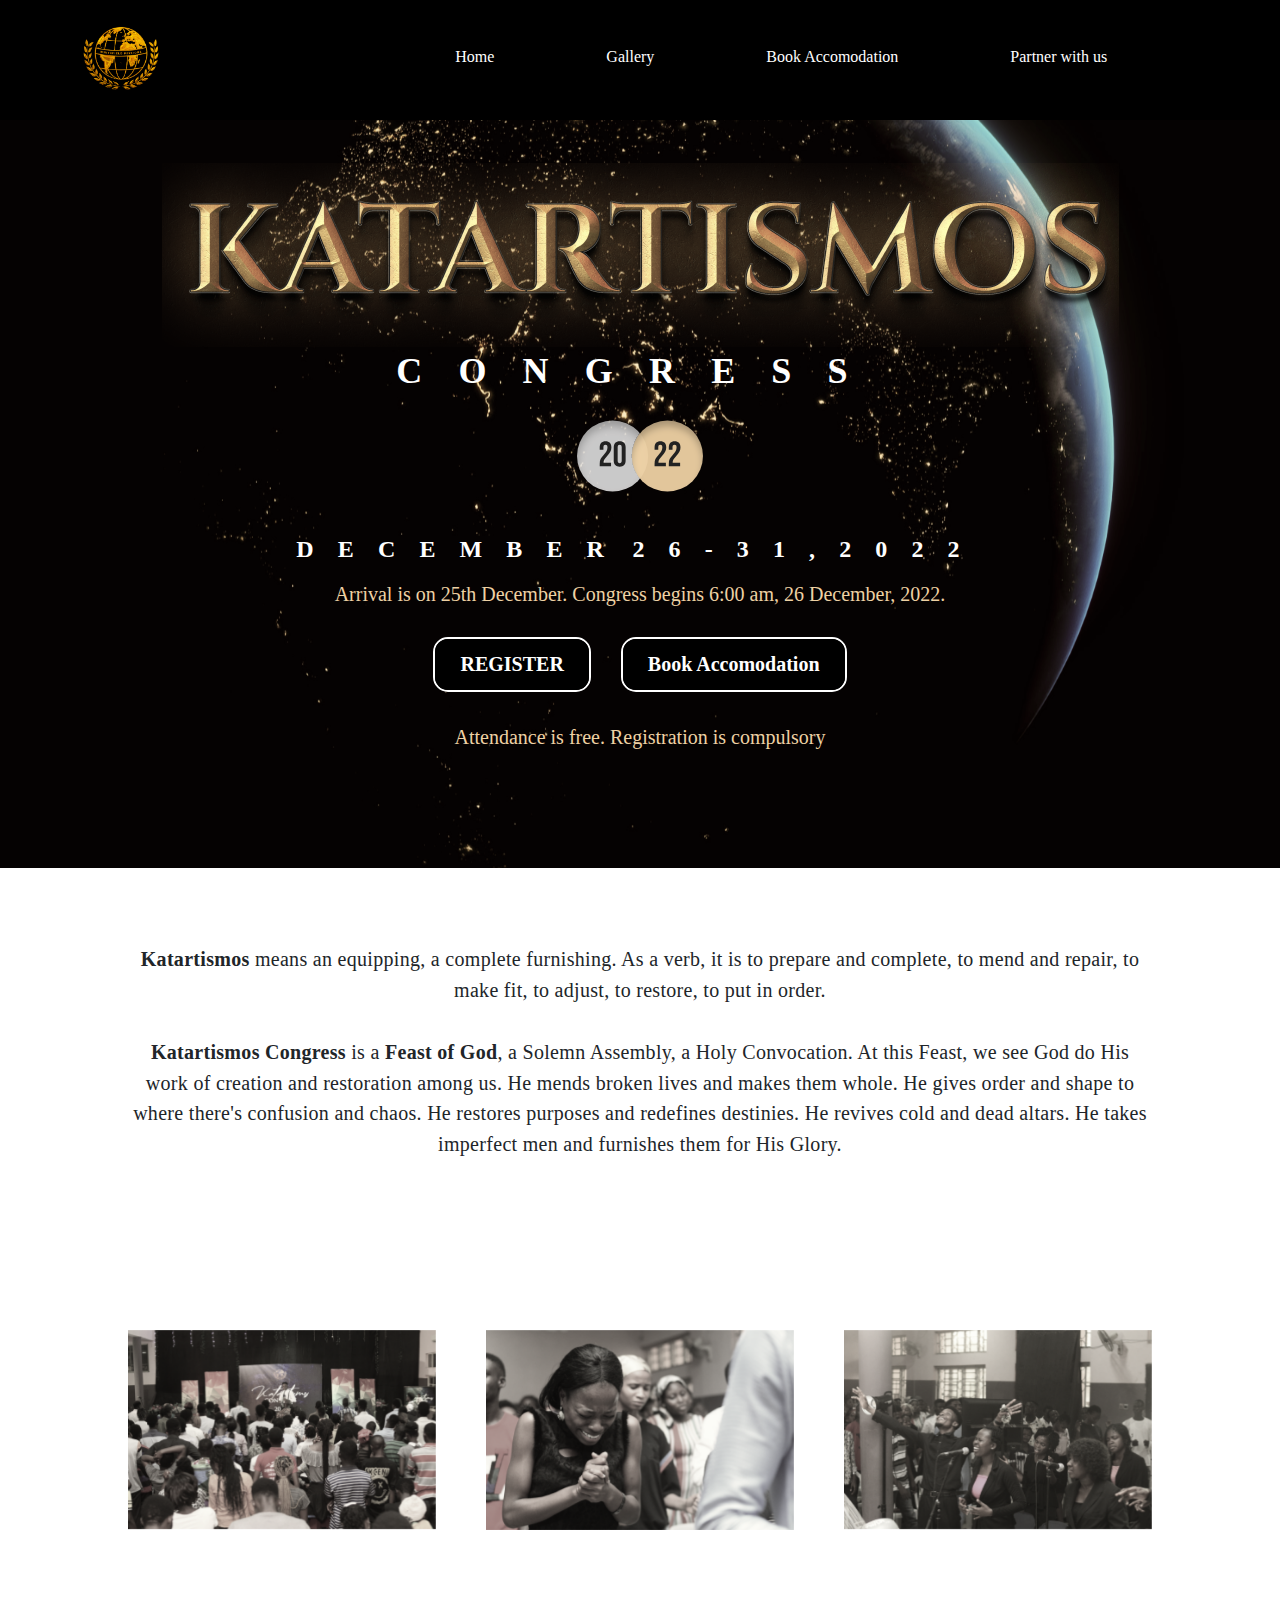
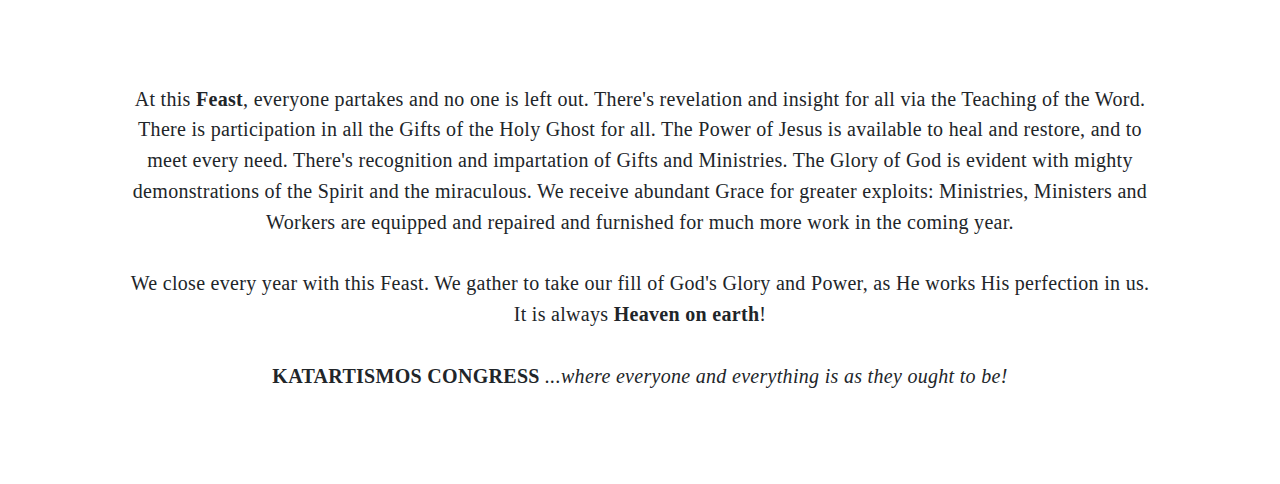
<file: index.html>
<!DOCTYPE html>
<html lang="en">

<head>
    <meta charset="UTF-8">
    <meta http-equiv="X-UA-Compatible" content="IE=edge">
    <meta name="viewport" content="width=device-width, initial-scale=1.0">
    <link rel="stylesheet" href="https://cdn.jsdelivr.net/npm/bootstrap@4.6.2/dist/css/bootstrap.min.css">
    <link href="https://fonts.cdnfonts.com/css/cinzel" rel="stylesheet">
    <link href="https://fonts.cdnfonts.com/css/montserrat" rel="stylesheet">
    <link href="https://fonts.cdnfonts.com/css/clash-display" rel="stylesheet">
    <link href="https://fonts.cdnfonts.com/css/poppins" rel="stylesheet">
    <link rel='stylesheet' href='https://pbutcher.uk/flipdown/css/flipdown/flipdown.css'>
    <link rel="stylesheet" href="css/style.css">
    <link rel="stylesheet" href="https://cdnjs.cloudflare.com/ajax/libs/OwlCarousel2/2.3.4/assets/owl.carousel.min.css"
        integrity="sha512-tS3S5qG0BlhnQROyJXvNjeEM4UpMXHrQfTGmbQ1gKmelCxlSEBUaxhRBj/EFTzpbP4RVSrpEikbmdJobCvhE3g=="
        crossorigin="anonymous" referrerpolicy="no-referrer" />
    <link rel="stylesheet"
        href="https://cdnjs.cloudflare.com/ajax/libs/OwlCarousel2/2.3.4/assets/owl.theme.default.min.css"
        integrity="sha512-sMXtMNL1zRzolHYKEujM2AqCLUR9F2C4/05cdbxjjLSRvMQIciEPCQZo++nk7go3BtSuK9kfa/s+a4f4i5pLkw=="
        crossorigin="anonymous" referrerpolicy="no-referrer" />
    <title>Katartismos 2022</title>
</head>

<body>
    <div class="topdiv">
        <nav class="navbar navbar-expand-lg navbar-dark sticky-top" id="navbar">
            <a href="https://whitefieldmissions.org/"><img src="images/wfm-logo.png" alt="" id="nav-logo"></a>
            <button class="navbar-toggler" type="button" data-toggle="collapse" data-target="#navbarsExample05"
                aria-controls="navbarsExample05" aria-expanded="false" aria-label="Toggle navigation">
                <span class="navbar-toggler-icon"></span>
            </button>

            <div class="collapse navbar-collapse  my-2 my-md-0" id="navbarsExample05">
                <ul class="navbar-nav ul-nav navbar-right">

                    <li class="nav-link"><a class="header-nav-link nav-link link-hover-effect-1"
                            href="index.html">Home</a></li>

                    <li class="nav-link"><a class="header-nav-link nav-link link-hover-effect-1 "
                            href="./gallery/">Gallery</a></li>
                    <li class="nav-link"><a class="header-nav-link nav-link link-hover-effect-1 "
                            href="./reservation/">Book Accomodation</a></li>
                            <li class="nav-link"><a class="header-nav-link nav-link link-hover-effect-1 " href="./donation/">Partner with us</a></li>
                </ul>
            </div>
        </nav>

        <header>
            <img src="images/kartis 1.png" class="img-fluid" alt="">
            <p class="congress">CONGRESS</p>
            <img src="images/Group 6.svg" class="d2022" alt="">
            <div class="day">
                <span class="dec">DECEMBER</span> <span class="date"> 26-31,2022</span>
            </div>
            <p class="attend">Arrival is on 25th December. Congress begins 6:00 am, 26 December, 2022.</p>

            <div class="header-btndiv">
                <a href="./katarReg/">
                    <button class="header-btn">REGISTER</button>
                </a>
                <a href="./reservation/">
                    <button class="header-btn">Book Accomodation</button>
                </a>
            </div>


            <p class="attend">Attendance is free. Registration is compulsory</p>
        </header>
    </div>

    <div class="section">
        <p>
            <span class="bold">Katartismos</span> means an equipping, a complete furnishing. As a verb, it is to prepare
            and complete, to mend and repair, to make fit, to adjust, to restore, to put in order. <br> <br>

            <span class="bold">Katartismos Congress</span> is a <span class="bold">Feast of God</span>, a Solemn
            Assembly, a Holy Convocation.
            At this Feast, we see God do His work of creation and restoration among us. He mends broken lives and makes
            them whole. He gives order and shape to where there's confusion and chaos. He restores purposes and
            redefines destinies. He revives cold and dead altars. He takes imperfect men and furnishes them for His
            Glory.

        </p>

    </div>

    <div class="carousel">
        <div class="owl-carousel owl-theme">
            <div class="item">
                <img src="images/image2.png" alt="">
            </div>
            <div class="item">
                <img src="images/image1.png" alt="">
            </div>
            <div class="item">
                <img src="images/image3.png" alt="">
            </div>
        </div>
    </div>

    <!-- <div class="img-div">
        <img src="images/image1.png" class="img-fluid" alt="">
    </div> -->
    <div class="section">
        <p>
            At this <span class="bold">Feast</span>, everyone partakes and no one is left out. There's revelation and
            insight for all via the Teaching of the Word. There is participation in all the Gifts of the Holy Ghost for
            all. The Power of Jesus is available to heal and restore, and to meet every need. There's recognition and
            impartation of Gifts and Ministries. The Glory of God is evident with mighty demonstrations of the Spirit
            and the miraculous. We receive abundant Grace for greater exploits: Ministries, Ministers and Workers are
            equipped and repaired and furnished for much more work in the coming year. <br><br>

            We close every year with this Feast. We gather to take our fill of God's Glory and Power, as He works His
            perfection in us. It is always <span class="bold">Heaven on earth</span>! <br><br>

            <span class="bold">KATARTISMOS CONGRESS</span> <i>...where everyone and everything is as they ought to
                be!</i>
        </p>
    </div>
    <script src='https://pbutcher.uk/flipdown/js/flipdown/flipdown.js'></script>
    <script src="js/countdown.js"></script>

    <script src="https://cdnjs.cloudflare.com/ajax/libs/jquery/3.6.0/jquery.min.js"
        integrity="sha512-894YE6QWD5I59HgZOGReFYm4dnWc1Qt5NtvYSaNcOP+u1T9qYdvdihz0PPSiiqn/+/3e7Jo4EaG7TubfWGUrMQ=="
        crossorigin="anonymous" referrerpolicy="no-referrer"></script>
    <script src="https://cdnjs.cloudflare.com/ajax/libs/OwlCarousel2/2.3.4/owl.carousel.min.js"
        integrity="sha512-bPs7Ae6pVvhOSiIcyUClR7/q2OAsRiovw4vAkX+zJbw3ShAeeqezq50RIIcIURq7Oa20rW2n2q+fyXBNcU9lrw=="
        crossorigin="anonymous" referrerpolicy="no-referrer"></script>
    <script>window.jQuery || document.write('<script src="js/jquery-slim.min.js"><\/script>')</script>
    <script src="https://cdn.jsdelivr.net/npm/bootstrap@4.6.2/dist/js/bootstrap.min.js"></script>
    <script src="https://cdn.jsdelivr.net/npm/bootstrap@4.6.2/dist/js/bootstrap.bundle.min.js"></script>
    <script src="js/script.js"></script>
</body>

</html>
</file>
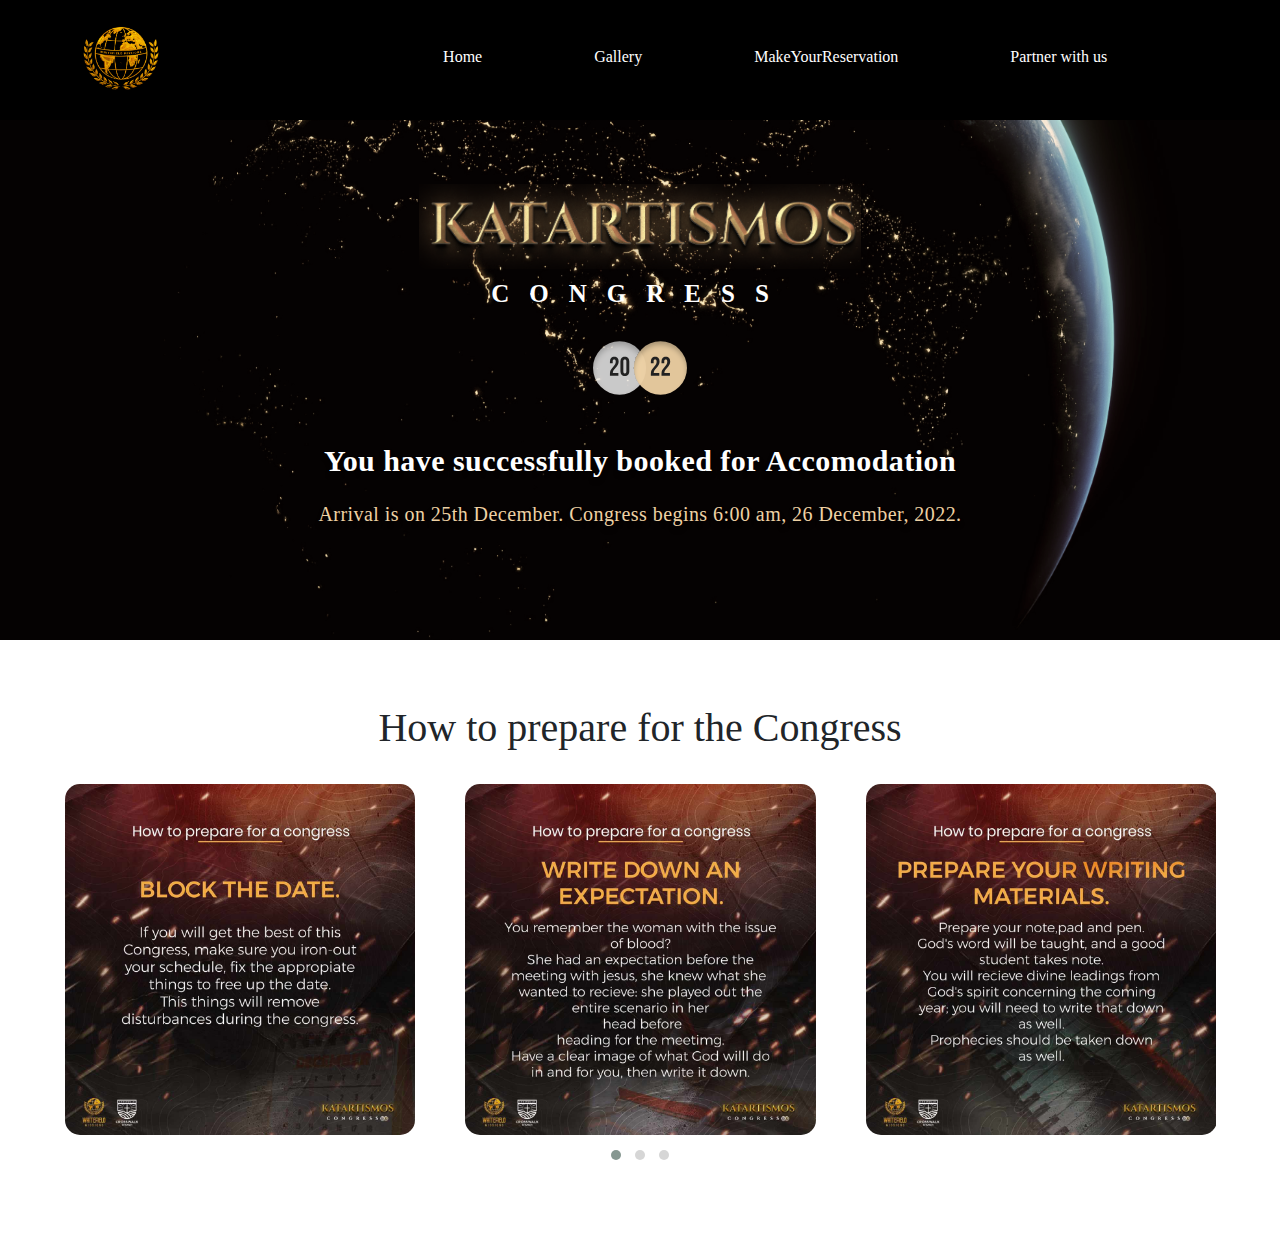
<file: accomodation-success/index.html>
<!DOCTYPE html>
<html lang="en">

<head>
    <meta charset="UTF-8">
    <meta http-equiv="X-UA-Compatible" content="IE=edge">
    <meta name="viewport" content="width=device-width, initial-scale=1.0">
    <link rel="stylesheet" href="https://cdn.jsdelivr.net/npm/bootstrap@4.6.2/dist/css/bootstrap.min.css">
    <link href="https://fonts.cdnfonts.com/css/clash-display" rel="stylesheet">
    <link href="https://fonts.cdnfonts.com/css/montserrat" rel="stylesheet">
    <link rel="stylesheet" href="style.css">
    <link rel="stylesheet" href="https://cdnjs.cloudflare.com/ajax/libs/OwlCarousel2/2.3.4/assets/owl.carousel.min.css"
        integrity="sha512-tS3S5qG0BlhnQROyJXvNjeEM4UpMXHrQfTGmbQ1gKmelCxlSEBUaxhRBj/EFTzpbP4RVSrpEikbmdJobCvhE3g=="
        crossorigin="anonymous" referrerpolicy="no-referrer" />
    <link rel="stylesheet" href="https://cdnjs.cloudflare.com/ajax/libs/OwlCarousel2/2.3.4/assets/owl.theme.default.min.css"
        integrity="sha512-sMXtMNL1zRzolHYKEujM2AqCLUR9F2C4/05cdbxjjLSRvMQIciEPCQZo++nk7go3BtSuK9kfa/s+a4f4i5pLkw=="
        crossorigin="anonymous" referrerpolicy="no-referrer" />
    <title>Booking Successful</title>
</head>

<body>
    <header>
        <nav class="navbar navbar-expand-lg navbar-dark sticky-top" id="navbar">
            <a href="../index.html"><img src="../images/wfm-logo.png" alt="" id="nav-logo"></a>
            <button class="navbar-toggler" type="button" data-toggle="collapse" data-target="#navbarsExample05"
                aria-controls="navbarsExample05" aria-expanded="false" aria-label="Toggle navigation">
                <span class="navbar-toggler-icon"></span>
            </button>

            <div class="collapse navbar-collapse  my-2 my-md-0" id="navbarsExample05">
                <ul class="navbar-nav ul-nav navbar-right">

                    <li class="nav-link"><a class="header-nav-link nav-link link-hover-effect-1"
                            href="../index.html">Home</a></li>
                    <li class="nav-link"><a class="header-nav-link nav-link link-hover-effect-1"
                            href="../gallery/">Gallery</a></li>
                    <li class="nav-link"><a class="header-nav-link nav-link link-hover-effect-1"
                            href="../reservation/">MakeYourReservation</a></li>
                    <li class="nav-link"><a class="header-nav-link nav-link link-hover-effect-1 " href="../donation/">Partner with us</a>
                    </li>
                </ul>
            </div>
        </nav>


        <div class="headcontent">
            <img src="../images/kartis 1.png" class="img-fluid kart-img" alt="">
            <p class="congress">CONGRESS</p>
            <img src="../images/Group 6.svg" class="d2022" alt="">
            <div class="blur-bg">

                <div class="heading">
                    You have successfully booked for Accomodation
                    <p class="attend">Arrival is on 25th December. Congress begins 6:00 am, 26 December, 2022.</p>
                </div>

    
            </div>
        </div>

    </header>
    <section>
        <h1>How to prepare for the Congress</h1> <br>
        <div class="carousl">
            <div class="owl-carousel owl-theme">
                <div class="item">
                    <img src="../images/prepare1.jpg" alt="">
                </div>
                <div class="item">
                    <img src="../images/prepare2.jpg" alt="">
                </div>
                <div class="item">
                    <img src="../images/prepare3.jpg" alt="">
                </div>
                <div class="item">
                    <img src="../images/prepare4.jpg" alt="">
                </div>
                <div class="item">
                    <img src="../images/prepare5.jpg" alt="">
                </div>
                <div class="item">
                    <img src="../images/prepare6.jpg" alt="">
                </div>
                <div class="item">
                    <img src="../images/prepare7.jpg" alt="">
                </div>
                <div class="item">
                    <img src="../images/prepare8.jpg" alt="">
                </div>
            </div>
        </div>
    </section>
    
    <script src="https://cdnjs.cloudflare.com/ajax/libs/jquery/3.6.0/jquery.min.js"
        integrity="sha512-894YE6QWD5I59HgZOGReFYm4dnWc1Qt5NtvYSaNcOP+u1T9qYdvdihz0PPSiiqn/+/3e7Jo4EaG7TubfWGUrMQ=="
        crossorigin="anonymous" referrerpolicy="no-referrer"></script>
    <script src="https://cdnjs.cloudflare.com/ajax/libs/OwlCarousel2/2.3.4/owl.carousel.min.js"
        integrity="sha512-bPs7Ae6pVvhOSiIcyUClR7/q2OAsRiovw4vAkX+zJbw3ShAeeqezq50RIIcIURq7Oa20rW2n2q+fyXBNcU9lrw=="
        crossorigin="anonymous" referrerpolicy="no-referrer"></script>
    <script>window.jQuery || document.write('<script src="../js/jquery-slim.min.js"><\/script>')</script>
    <script src="https://cdn.jsdelivr.net/npm/bootstrap@4.6.2/dist/js/bootstrap.min.js"></script>
    <script src="https://cdn.jsdelivr.net/npm/bootstrap@4.6.2/dist/js/bootstrap.bundle.min.js"></script>
    <script src="script.js"></script>
</body>

</html>
</file>
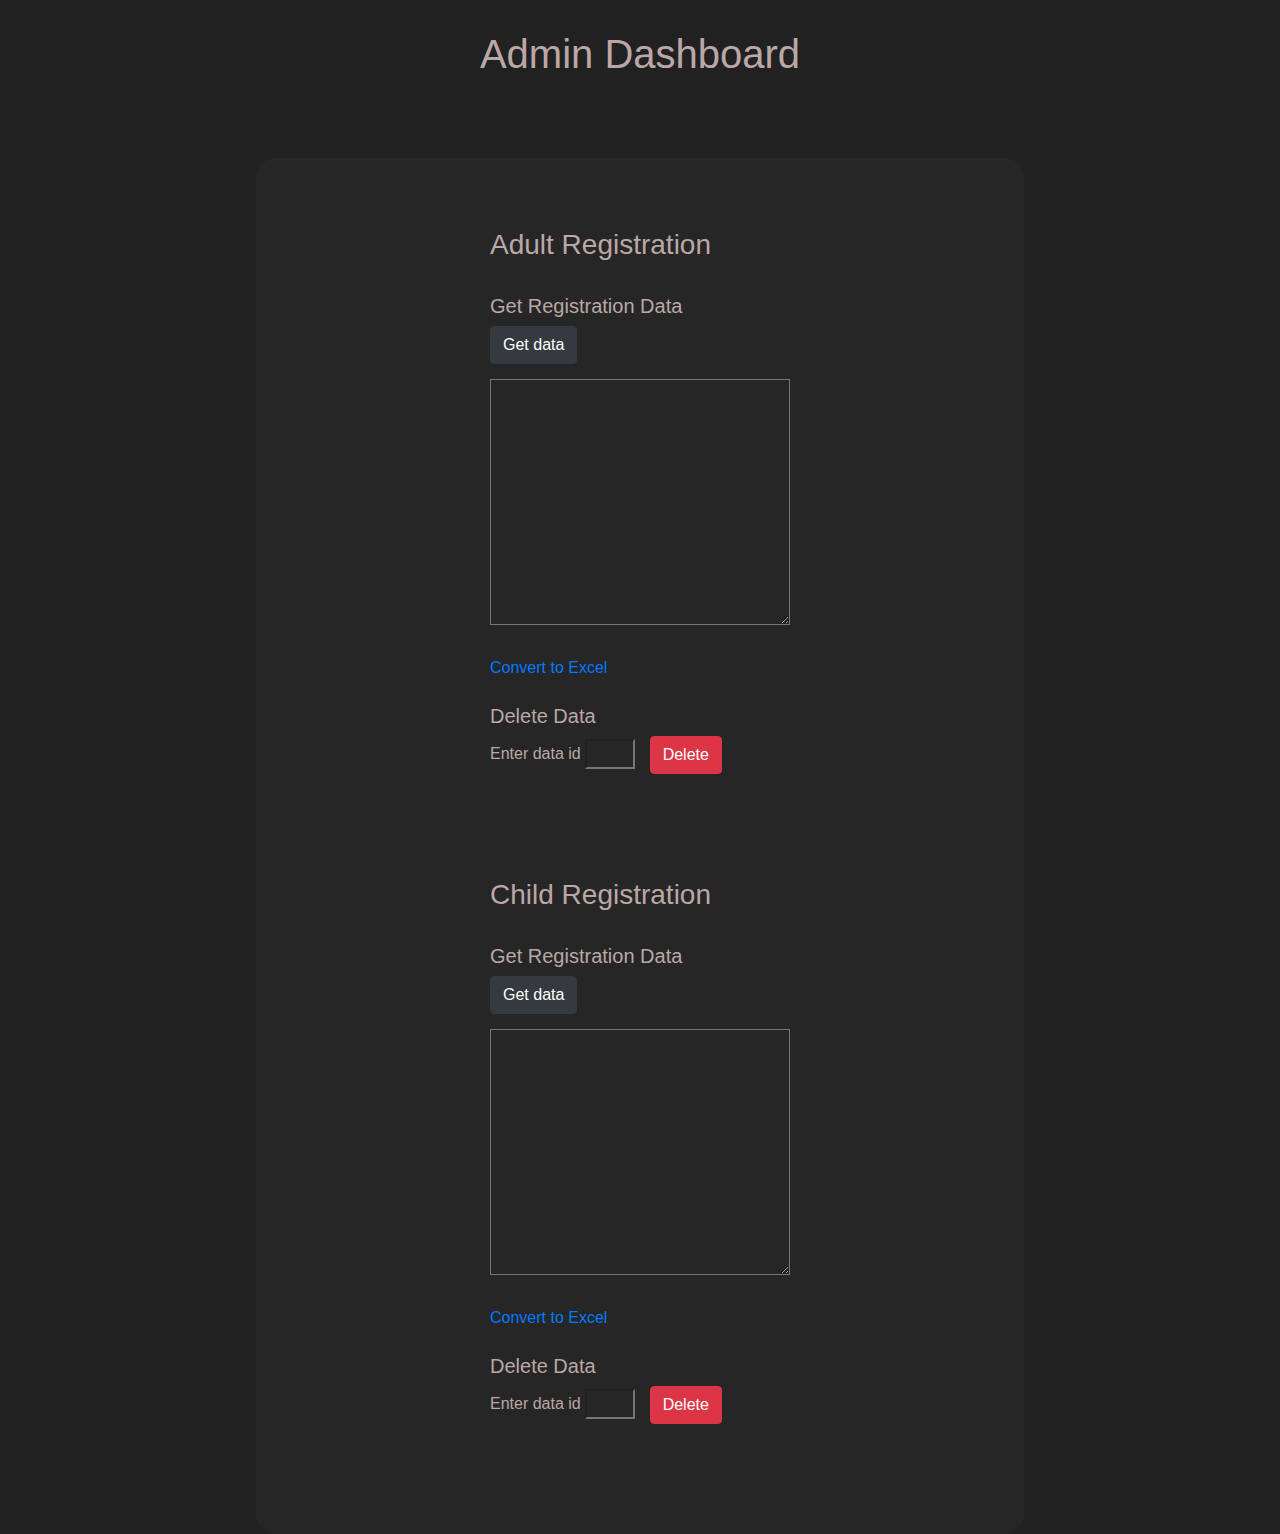
<file: admin-dashboard/index.html>
<!DOCTYPE html>
<html lang="en">
<head>
    <meta charset="UTF-8">
    <meta http-equiv="X-UA-Compatible" content="IE=edge">
    <meta name="viewport" content="width=device-width, initial-scale=1.0">
    <link rel="stylesheet" type="text/css" href="https://stackpath.bootstrapcdn.com/bootstrap/4.4.1/css/bootstrap.min.css">
    <link rel="stylesheet" type="text/css" href="https://stackpath.bootstrapcdn.com/bootstrap/4.4.1/js/bootstrap.min.js">
    <link rel="stylesheet" type="text/css"
        href="https://stackpath.bootstrapcdn.com/bootstrap/4.4.1/js/bootstrap.bundle.min.js">
        <link href="https://fonts.cdnfonts.com/css/poppins" rel="stylesheet">
    <link rel="stylesheet" href="style.css">
    <title>Admin Dashboard</title>
</head>
<body>
    <h1>Admin Dashboard</h1>
    <main>
        <div>
            <h3>Adult Registration</h3> <br>
            <h5>Get Registration Data</h5> 
            <button class="btn btn-dark" id="getAdult">Get data</button> <br>
            <textarea name="" id="adultData" cols="30" rows="10"></textarea> <br> <br>

            <a href="https://www.convertcsv.com/json-to-csv.htm">
                Convert to Excel
            </a> <br> <br>
            <h5>Delete Data</h5>
            <span>Enter data id</span>
            <input type="number" id="adultId">
            <button id="delAdult" class="btn btn-danger">Delete</button> <br> <br>
            <p id="adultMsg"> </p>
        </div>

        <div>
            <h3>Child Registration</h3> <br>
            <h5>Get Registration Data</h5> 
            <button class="btn btn-dark" id="getChild">Get data</button> <br>
            <textarea name="" id="childData" cols="30" rows="10"></textarea> <br> <br>
            <a href="https://www.convertcsv.com/json-to-csv.htm">
                Convert to Excel
            </a> <br> <br>
            <h5>Delete Data</h5>
            <span>Enter data id</span>
            <input type="number" id="childId">
            <button id="delChild" class="btn btn-danger">Delete</button> <br> <br>
            <p id="childMsg"></p>
        </div>
    </main>
    <script src="script.js"></script>
</body>
</html>
</file>
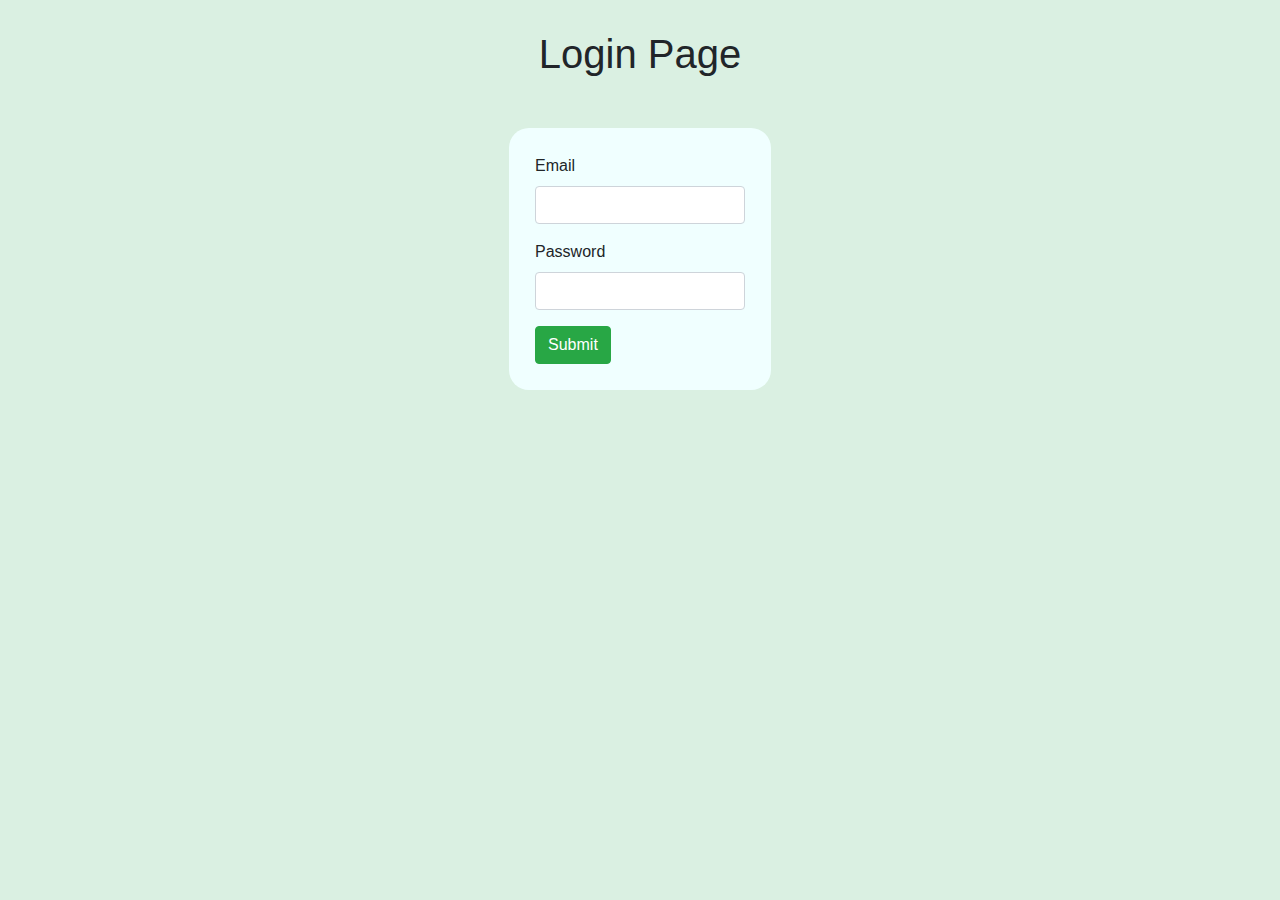
<file: admin-login/index.html>
<!DOCTYPE html>
<html lang="en">

<head>
    <meta charset="UTF-8">
    <meta http-equiv="X-UA-Compatible" content="IE=edge">
    <meta name="viewport" content="width=device-width, initial-scale=1.0">
    <link rel="stylesheet" type="text/css"
        href="https://stackpath.bootstrapcdn.com/bootstrap/4.4.1/css/bootstrap.min.css">
    <link rel="stylesheet" type="text/css"
        href="https://stackpath.bootstrapcdn.com/bootstrap/4.4.1/js/bootstrap.min.js">
    <link rel="stylesheet" type="text/css"
        href="https://stackpath.bootstrapcdn.com/bootstrap/4.4.1/js/bootstrap.bundle.min.js">
    <link rel="stylesheet" href="style.css">
    <title>Katartismos Admin</title>
</head>

<body>
    <main>
        <h1>Login Page</h1>
        <form action="../admin-dashboard">
            <div class="form-group">
                <label for="email">Email</label>
                <input type="email" class="form-control" id="email" required>
            </div>
            <div class="form-group">
                <label for="password">Password</label>
                <input type="password" class="form-control" id="password" required>
            </div>

            <button type="submit" class="btn btn-success">Submit</button>
        </form>
    </main>
    <script src="script.js"></script>
</body>

</html>
</file>
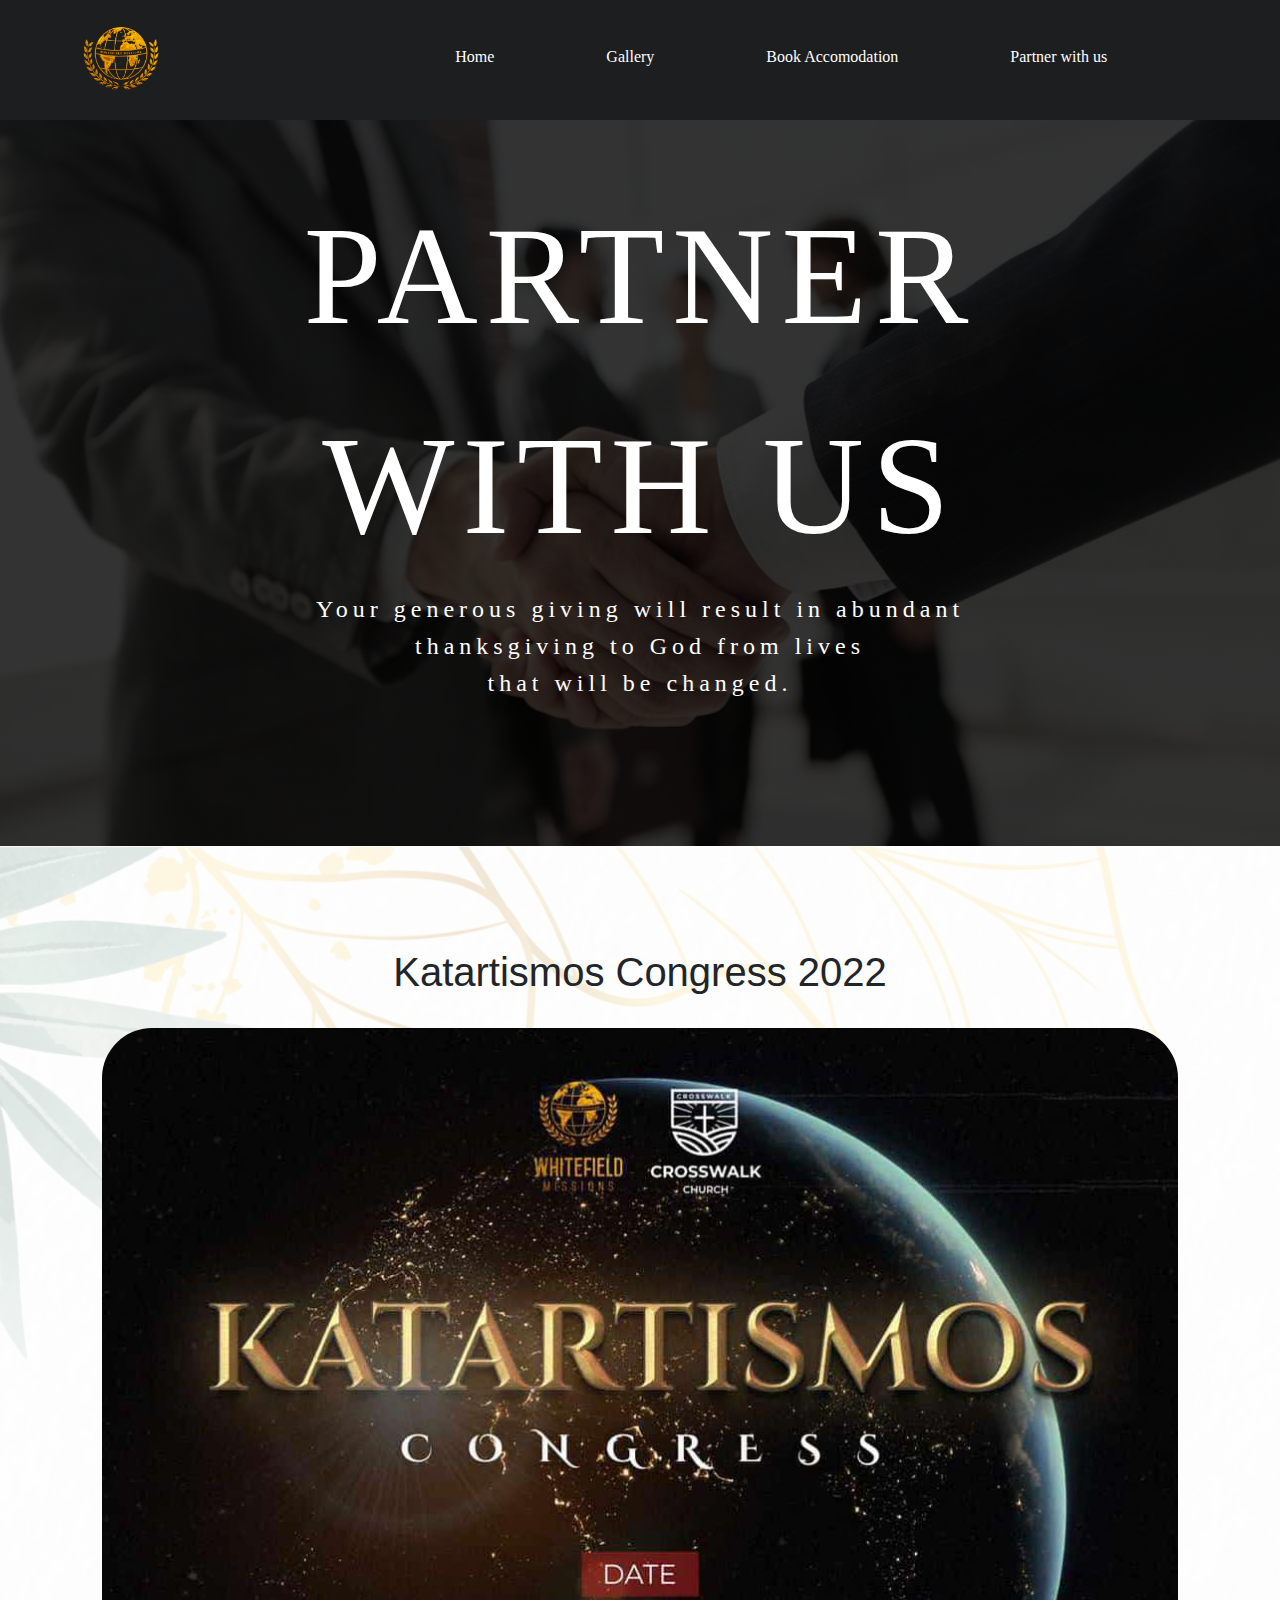
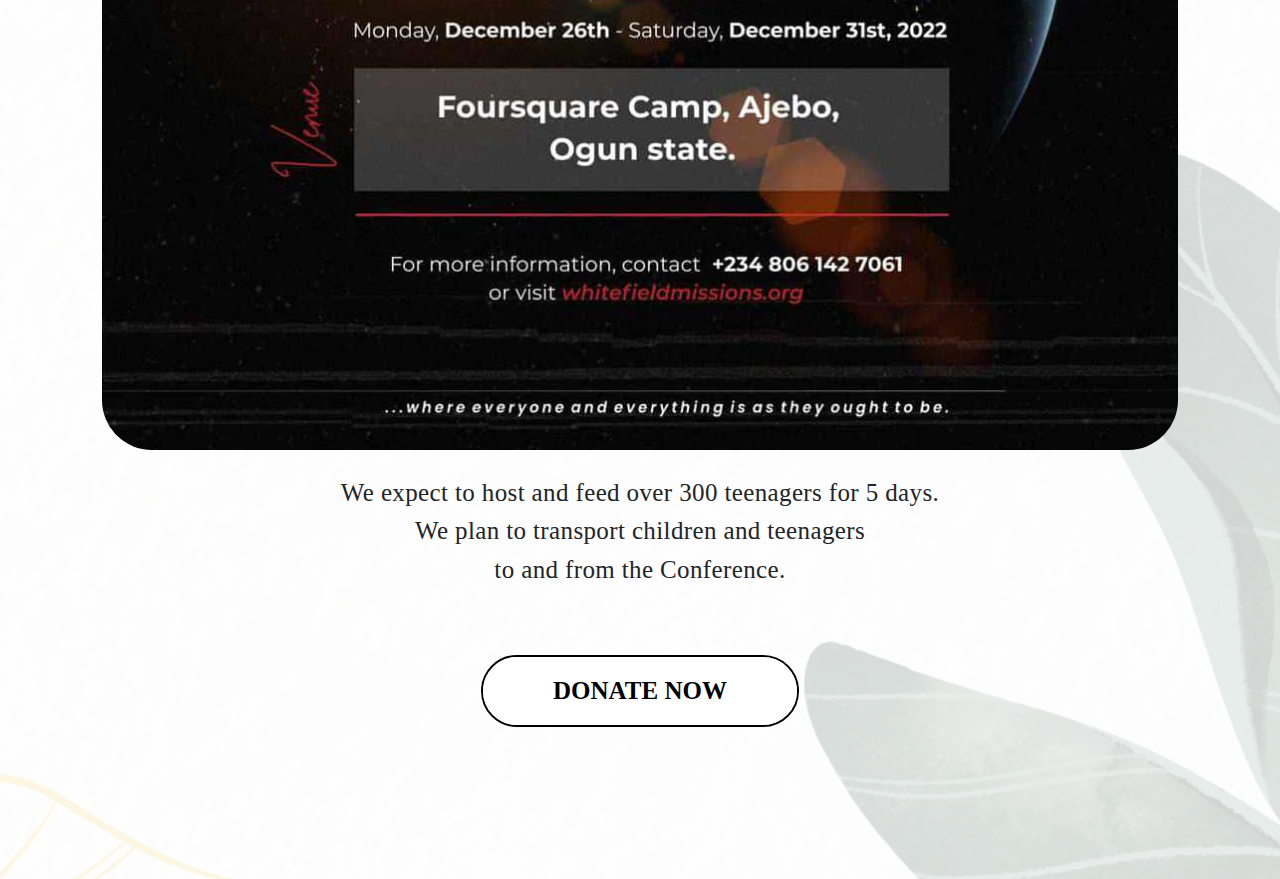
<file: donation/index.html>
<!DOCTYPE html>
<html lang="en">
<head>
    <meta charset="UTF-8">
    <meta http-equiv="X-UA-Compatible" content="IE=edge">
    <meta name="viewport" content="width=device-width, initial-scale=1.0">
    <link rel="stylesheet" href="https://cdn.jsdelivr.net/npm/bootstrap@4.6.2/dist/css/bootstrap.min.css">
    <link href="https://fonts.cdnfonts.com/css/clash-display" rel="stylesheet">
    <link href="https://fonts.cdnfonts.com/css/poppins" rel="stylesheet">
    <link href="https://fonts.cdnfonts.com/css/chalkboy" rel="stylesheet">
    <link rel="stylesheet" href="style.css">
    <title>Donation</title>
</head>
<body>
    <div class="topdiv">
        <nav class="navbar navbar-expand-lg navbar-dark sticky-top" id="navbar">
            <a href="https://whitefieldmissions.org/"><img src="../images/wfm-logo.png" alt="" id="nav-logo"></a>
            <button class="navbar-toggler" type="button" data-toggle="collapse" data-target="#navbarsExample05"
                aria-controls="navbarsExample05" aria-expanded="false" aria-label="Toggle navigation">
                <span class="navbar-toggler-icon"></span>
            </button>
    
            <div class="collapse navbar-collapse  my-2 my-md-0" id="navbarsExample05">
                <ul class="navbar-nav ul-nav navbar-right">
    
                    <li class="nav-link"><a class="header-nav-link nav-link link-hover-effect-1" href="../index.html">Home</a>
                    </li>
    
                    <li class="nav-link"><a class="header-nav-link nav-link link-hover-effect-1 "
                            href="../gallery/">Gallery</a></li>
                    <li class="nav-link"><a class="header-nav-link nav-link link-hover-effect-1 " href="../reservation/">Book
                            Accomodation</a></li>
                    <li class="nav-link"><a class="header-nav-link nav-link link-hover-effect-1 " href="index.html">Partner with us</a></li>
                </ul>
            </div>
        </nav>
                       
        <header>
            <span class="partner">
                PARTNER WITH US
            </span>
            <p>
                Your generous giving will result in abundant <br>
                thanksgiving to God from lives <br>
                that will be changed.
            </p>
        </header>
    </div>    

    <section>

        <div>
            <h1>Katartismos Congress 2022</h1>
            <br>
            <img src="../images/katar-flyer.jpg" class="img-fluid" alt="">
        </div>
        <br>
        <p>
            We expect to host and feed over 300 teenagers for 5 days. <br>
            We plan to transport children and teenagers <br>
            to and from the Conference.
        </p>
        <a href="https://flutterwave.com/pay/kc21partners">
            <button class="donate-btn">DONATE NOW</button>
        </a>
    </section>


    <script src="https://cdnjs.cloudflare.com/ajax/libs/jquery/3.6.0/jquery.min.js"
        integrity="sha512-894YE6QWD5I59HgZOGReFYm4dnWc1Qt5NtvYSaNcOP+u1T9qYdvdihz0PPSiiqn/+/3e7Jo4EaG7TubfWGUrMQ=="
        crossorigin="anonymous" referrerpolicy="no-referrer"></script>
    <script src="https://cdnjs.cloudflare.com/ajax/libs/OwlCarousel2/2.3.4/owl.carousel.min.js"
        integrity="sha512-bPs7Ae6pVvhOSiIcyUClR7/q2OAsRiovw4vAkX+zJbw3ShAeeqezq50RIIcIURq7Oa20rW2n2q+fyXBNcU9lrw=="
        crossorigin="anonymous" referrerpolicy="no-referrer"></script>
    <script>window.jQuery || document.write('<script src="../js/jquery-slim.min.js"><\/script>')</script>
    <script src="https://cdn.jsdelivr.net/npm/bootstrap@4.6.2/dist/js/bootstrap.min.js"></script>
    <script src="https://cdn.jsdelivr.net/npm/bootstrap@4.6.2/dist/js/bootstrap.bundle.min.js"></script>
</body>
</html>
</file>
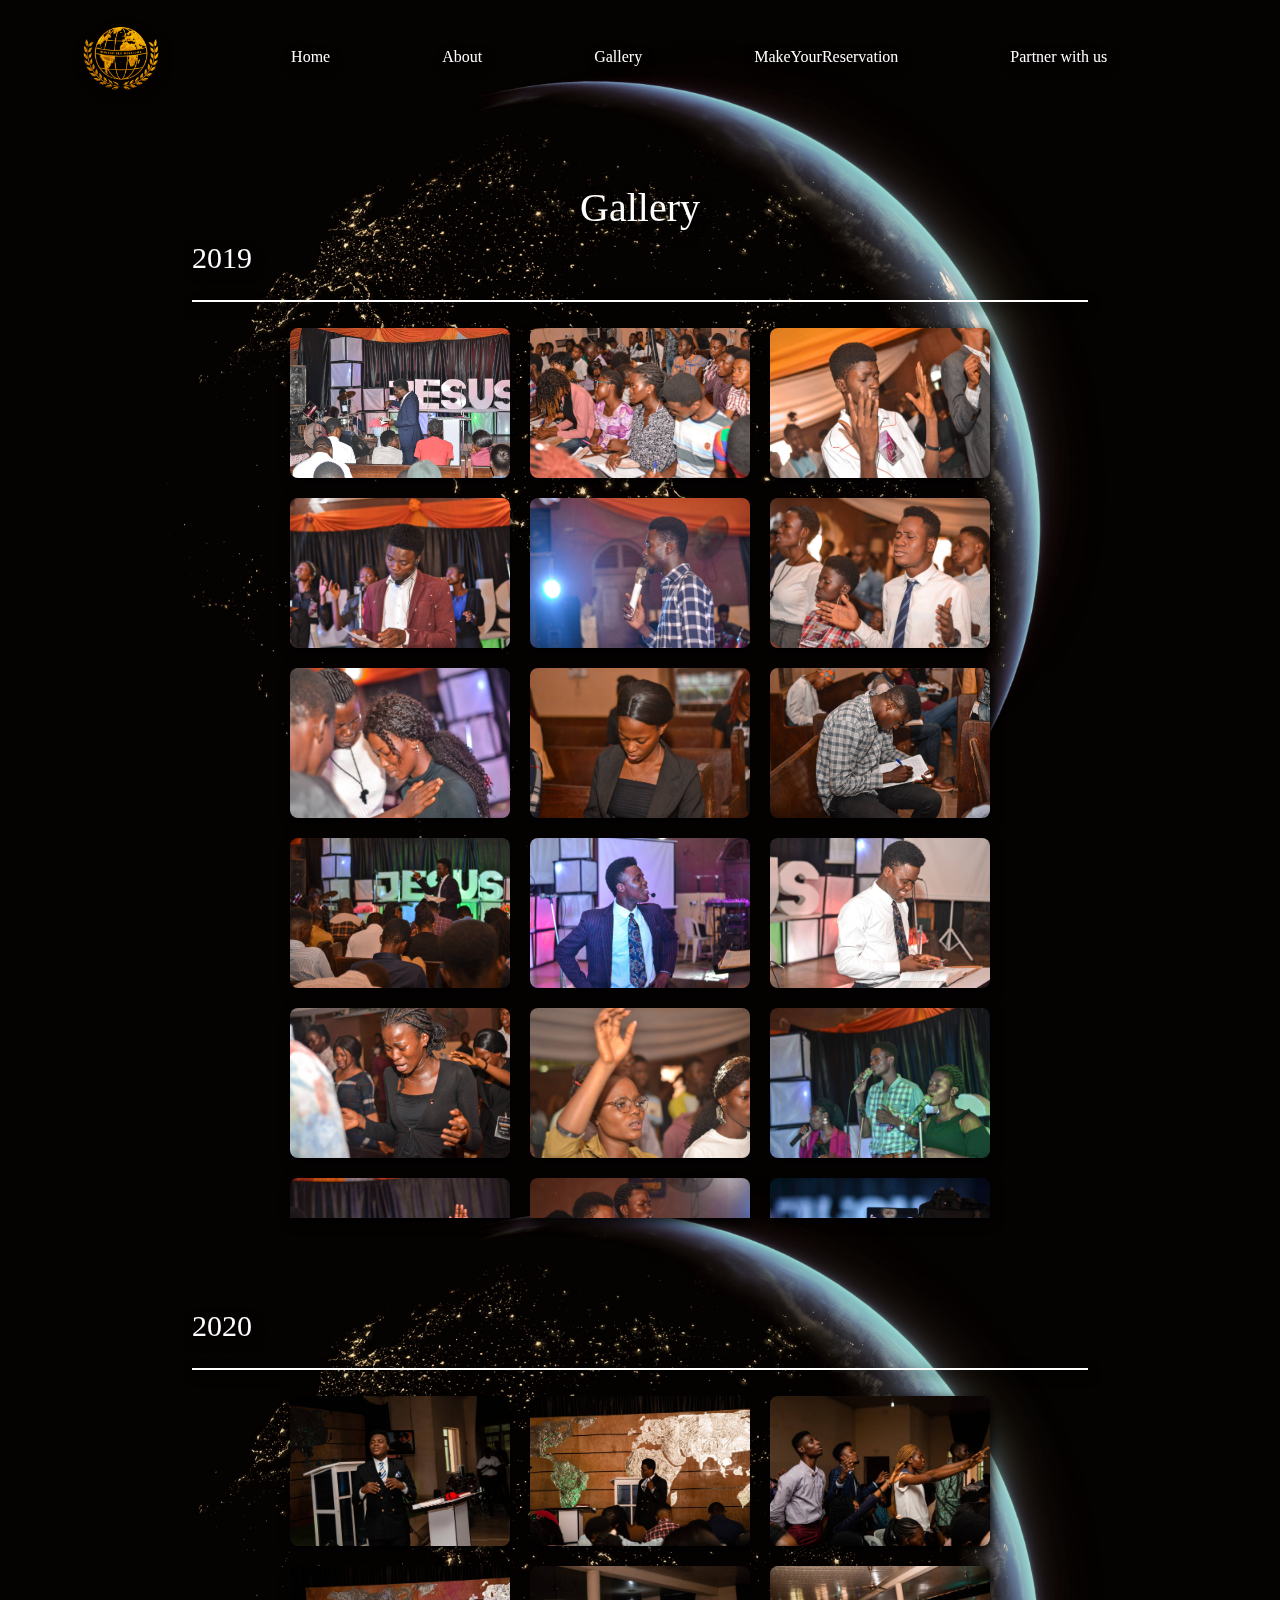
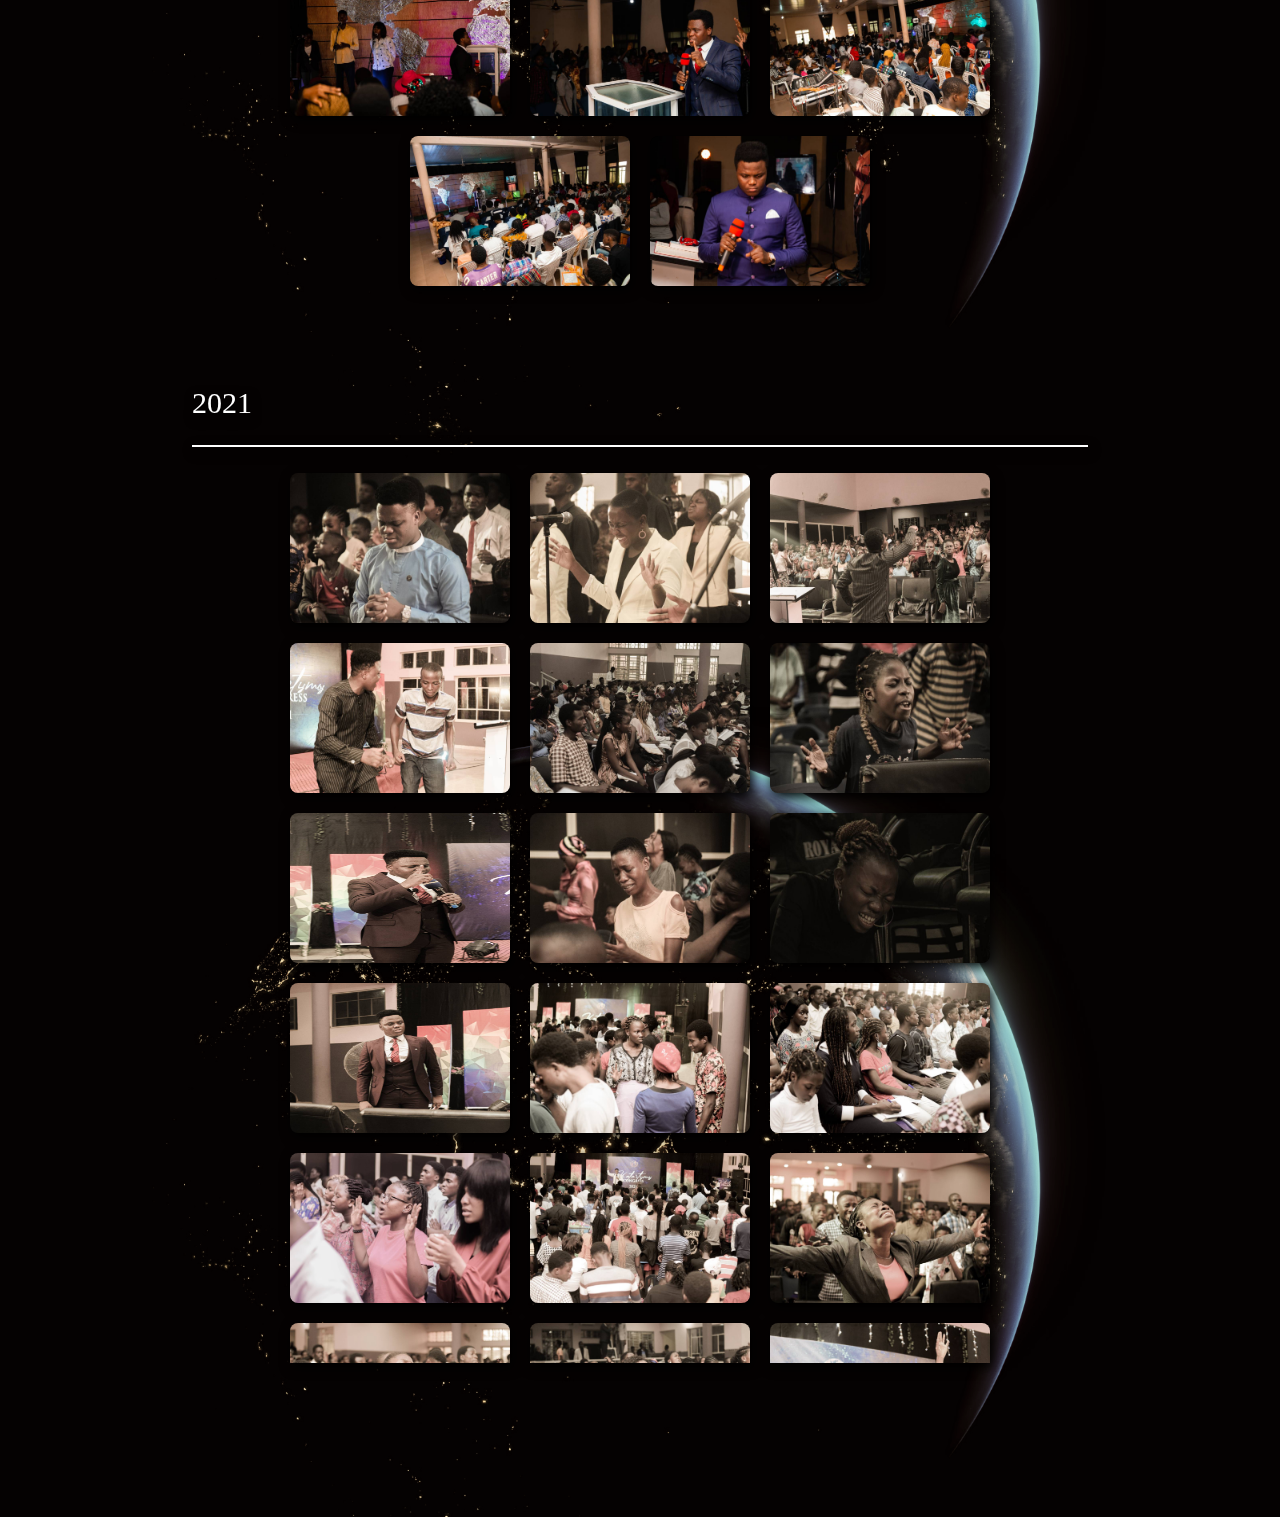
<file: gallery/index.html>
<!DOCTYPE html>
<html lang="en">
<head>
    <meta charset="UTF-8">
    <meta http-equiv="X-UA-Compatible" content="IE=edge">
    <meta name="viewport" content="width=device-width, initial-scale=1.0">
    <link rel="stylesheet" href="https://cdn.jsdelivr.net/npm/bootstrap@4.6.2/dist/css/bootstrap.min.css">
    <link href="https://fonts.cdnfonts.com/css/clash-display" rel="stylesheet">
    <link href="https://fonts.cdnfonts.com/css/montserrat" rel="stylesheet">
    <script>var SITE_URL = 'http://wowslider.com/';</script>
    <link rel="stylesheet" href="https://wowslider.com/styles/mainstyle.css" type="text/css" media="screen">
    <script type="text/javascript" src="https://wowslider.com/images/demo/jquery.js"></script>
    <script type="text/javascript" src="https://wowslider.com/styles/a.js"></script>
    <link rel="stylesheet" type="text/css" href="https://wowslider.com/sliders/demo-28/engine1/style.css">
    <link rel="stylesheet" href="style.css">
    <title>Gallery</title>
</head>
<body>
    <nav class="navbar navbar-expand-lg navbar-dark" id="navbar">
        <a href="../index.html"><img src="../images/wfm-logo.png" alt="" id="nav-logo"></a>
        <button class="navbar-toggler" type="button" data-toggle="collapse" data-target="#navbarsExample05"
            aria-controls="navbarsExample05" aria-expanded="false" aria-label="Toggle navigation">
            <span class="navbar-toggler-icon"></span>
        </button>
    
        <div class="collapse navbar-collapse  my-2 my-md-0" id="navbarsExample05">
            <ul class="navbar-nav ul-nav navbar-right">
    
                <li class="nav-link"><a class="header-nav-link nav-link link-hover-effect-1" href="../index.html">Home</a>
                </li>
    
                <li class="nav-link"><a class="header-nav-link nav-link link-hover-effect-1" target="_blank"
                        href="../about/">
                        About</a></li>
                <li class="nav-link"><a class="header-nav-link nav-link link-hover-effect-1 blink"
                        href="index.html">Gallery</a></li>
                <li class="nav-link"><a class="header-nav-link nav-link link-hover-effect-1 blink"
                        href="../reservation/">MakeYourReservation</a></li>
                <li class="nav-link"><a class="header-nav-link nav-link link-hover-effect-1 " href="../donation/">Partner with us</a>
                </li>
            </ul>
        </div>
    </nav>
    <section>
        <h1>Gallery</h1>

        <div class="ydiv y2019">
            <h3>2019</h3>
            <hr class="y-hr">
           <div class="imgDiv">
                <img src="2019/DSC_0003.jpg" alt="">
                <img src="2019/DSC_0069.jpg" alt="">
                <img src="2019/DSC_0117.jpg" alt="">
                <img src="2019/DSC_0129.jpg" alt="">
                <img src="2019/DSC_0147.jpg" alt="">
                <img src="2019/DSC_0224.jpg" alt="">
                <img src="2019/DSC_0227.jpg" alt="">
                <img src="2019/DSC_0252.jpg" alt="">
                <img src="2019/DSC_0285.jpg" alt="">
                <img src="2019/DSC_0294.jpg" alt="">
                <img src="2019/DSC_0296.jpg" alt="">
                <img src="2019/DSC_0331.jpg" alt="">
                <img src="2019/DSC_0380.jpg" alt="">
                <img src="2019/DSC_0389.jpg" alt="">
                <img src="2019/DSC_0446.jpg" alt="">
                <img src="2019/DSC_0448.jpg" alt="">
                <img src="2019/DSC_0455.jpg" alt="">
                <img src="2019/DSC_0486.jpg" alt="">
           </div>
        </div>

        <div class="ydiv y2020">
            <h3>2020</h3>
            <hr class="y-hr">
            <div class="imgDiv">
                <img src="2020/IMG_8762.jpg" alt="">
                <img src="2020/IMG_8781.jpg" alt="">
                <img src="2020/IMG_8788.jpg" alt="">
                <img src="2020/IMG_8792.jpg" alt="">
                <img src="2020/IMG_8994.jpg" alt="">
                <img src="2020/IMG_9140.jpg" alt="">
                <img src="2020/IMG_9149.jpg" alt="">
                <img src="2020/IMG_9153.jpg" alt="">
            </div>
        </div>

        <div class="ydiv y2021">
            <h3>2021</h3>
            <hr class="y-hr">
            <div class="imgDiv">
                <img src="2021/DSC_0031.jpg" alt="">
                <img src="2021/DSC_0035.jpg" alt="">
                <img src="2021/DSC_0042.jpg" alt="">
                <img src="2021/DSC_0075.jpg" alt="">
                <img src="2021/DSC_0282.jpg" alt="">
                <img src="2021/DSC_0464.jpg" alt="">
                <img src="2021/DSC_0482.jpg" alt="">
                <img src="2021/DSC_0485.jpg" alt="">
                <img src="2021/DSC_0506.jpg" alt="">
                <img src="2021/DSC_0546.jpg" alt="">
                <img src="2021/DSC_0604.jpg" alt="">
                <img src="2021/DSC_0629.jpg" alt="">
                <img src="2021/DSC_0687.jpg" alt="">
                <img src="2021/DSC_0696.jpg" alt="">
                <img src="2021/DSC_0706.jpg" alt="">
                <img src="2021/DSC_0715.jpg" alt="">
                <img src="2021/DSC_0721.jpg" alt="">
                <img src="2021/DSC_0730.jpg" alt="">
                <img src="2021/DSC_0795.jpg" alt="">
            </div>
        </div>
    </section>

    <script type="text/javascript" src="https://wowslider.com/images/demo/wowslider.js"></script>
    <script type="text/javascript" src="https://wowslider.com/sliders/demo-28/engine1/script.js"></script>
    <script>window.jQuery || document.write('<script src="../js/jquery-slim.min.js"><\/script>')</script>
    <script src="https://cdn.jsdelivr.net/npm/bootstrap@4.6.2/dist/js/bootstrap.min.js"></script>
    <script src="https://cdn.jsdelivr.net/npm/bootstrap@4.6.2/dist/js/bootstrap.bundle.min.js"></script>
</body>
</html>
</file>
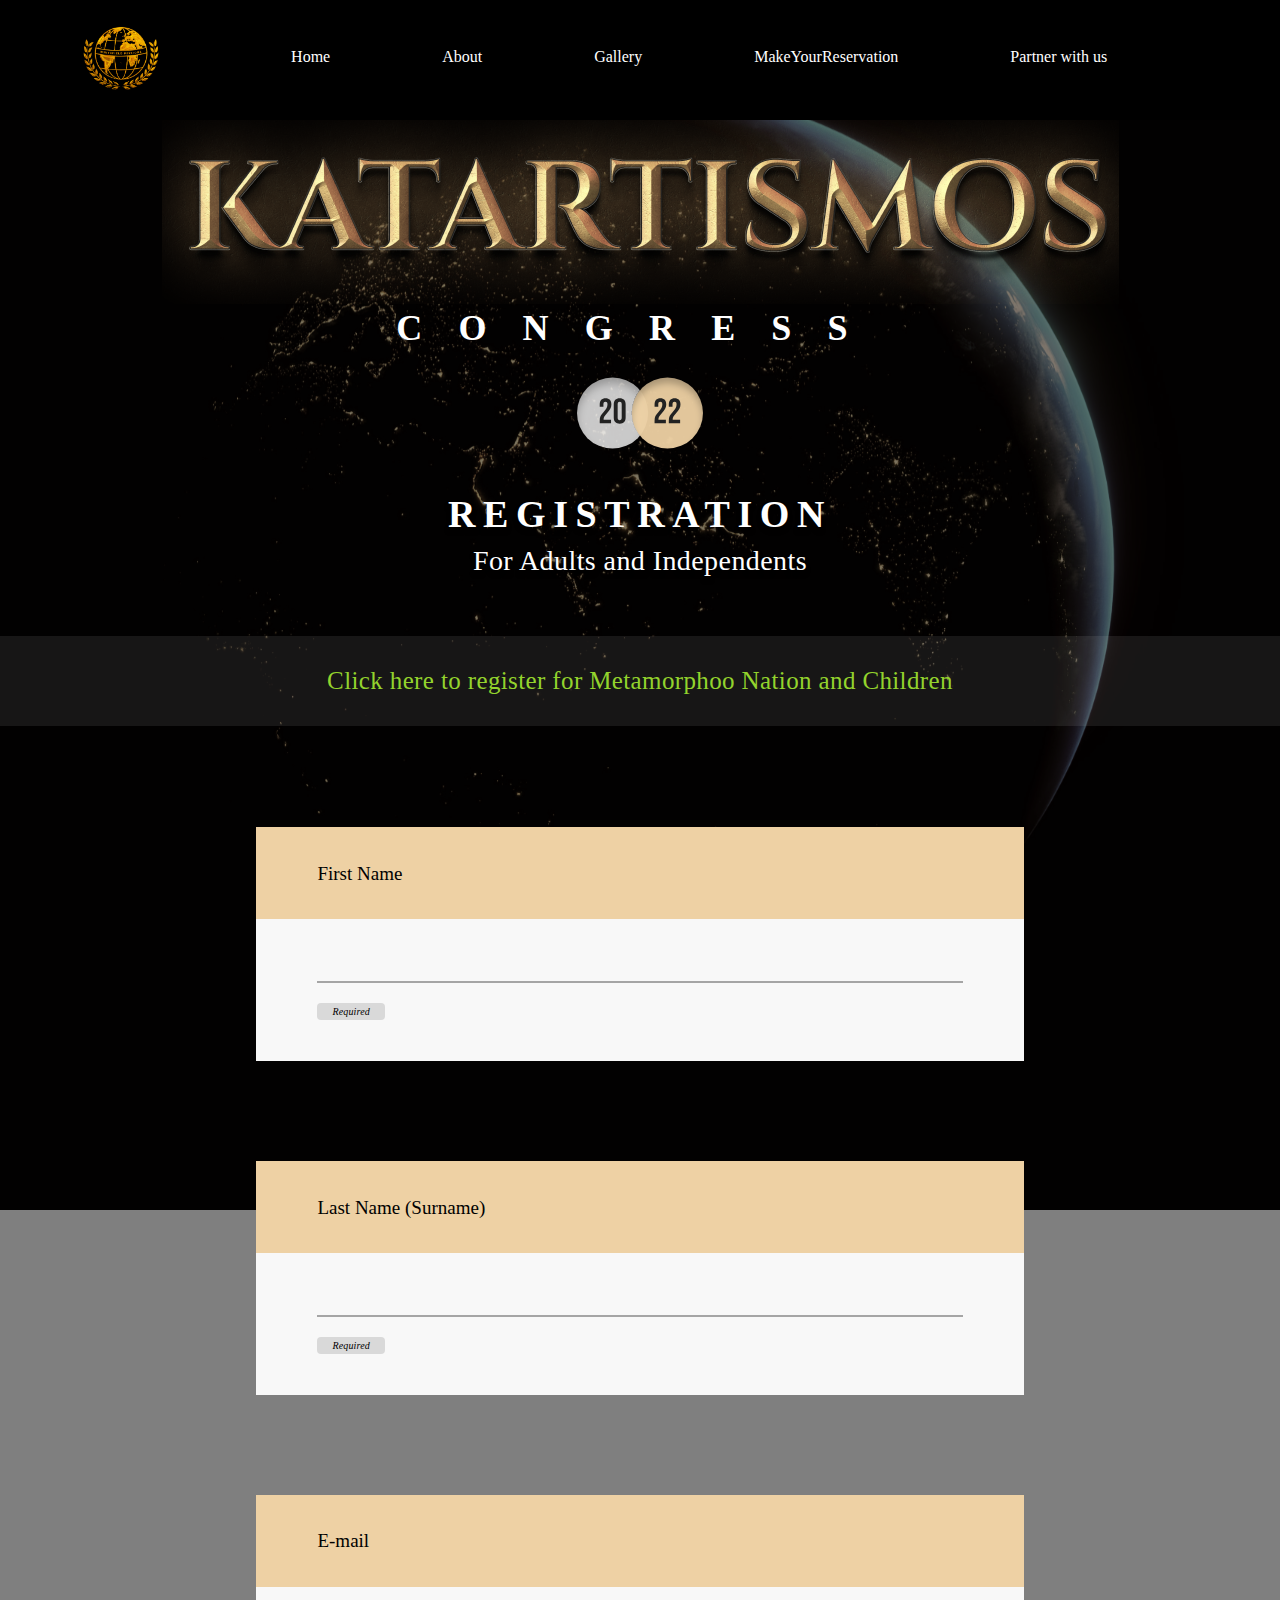
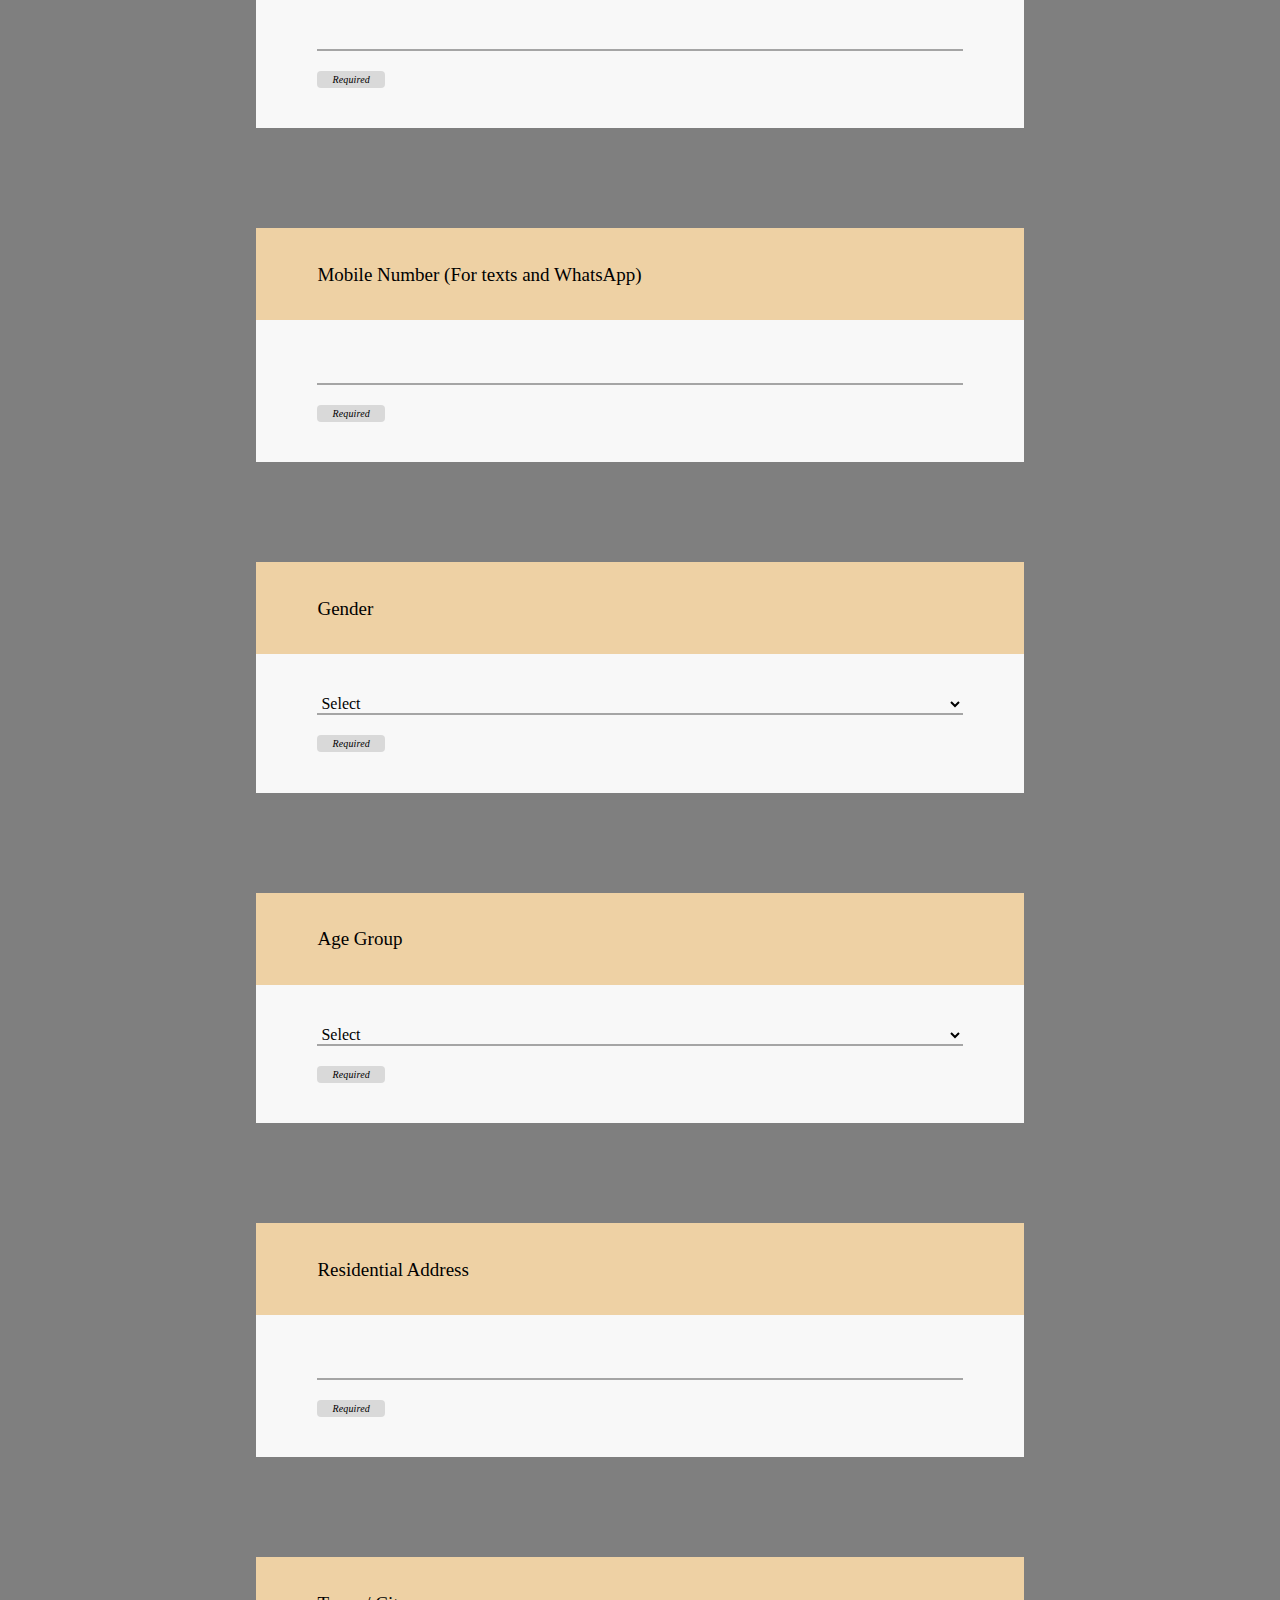
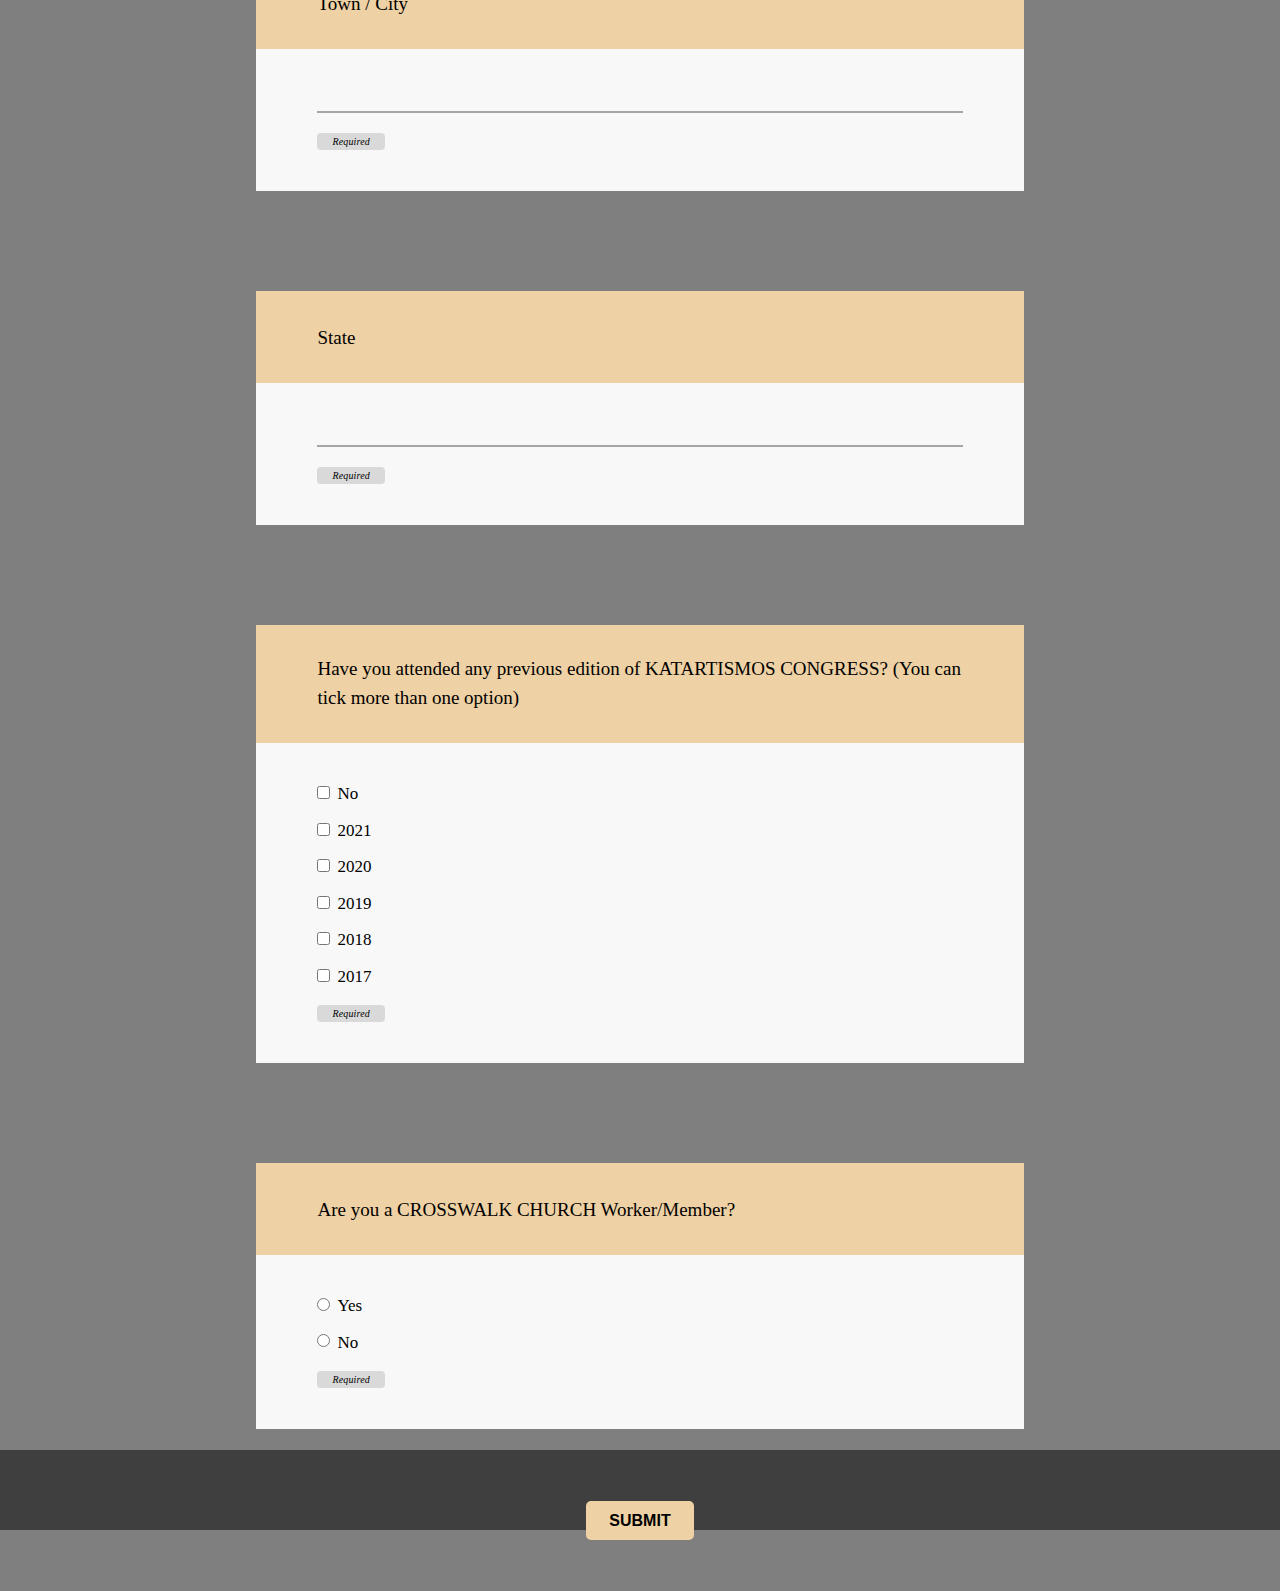
<file: katarReg/index.html>
<!DOCTYPE html>
<html lang="en">
<head>
    <meta charset="UTF-8">
    <meta http-equiv="X-UA-Compatible" content="IE=edge">
    <meta name="viewport" content="width=device-width, initial-scale=1.0">
    <link rel="stylesheet" href="https://cdn.jsdelivr.net/npm/bootstrap@4.6.2/dist/css/bootstrap.min.css">
    <link href="https://fonts.cdnfonts.com/css/clash-display" rel="stylesheet">
    <link href="https://fonts.cdnfonts.com/css/montserrat" rel="stylesheet">
    <link rel="stylesheet" href="style.css">
    <title>Katartismos Registration</title>
</head>
<body>
    <header>
        <nav class="navbar navbar-expand-lg navbar-dark sticky-top" id="navbar">
            <a href="../index.html"><img src="../images/wfm-logo.png" alt="" id="nav-logo"></a>
            <button class="navbar-toggler" type="button" data-toggle="collapse" data-target="#navbarsExample05"
                aria-controls="navbarsExample05" aria-expanded="false" aria-label="Toggle navigation">
                <span class="navbar-toggler-icon"></span>
            </button>
        
            <div class="collapse navbar-collapse  my-2 my-md-0" id="navbarsExample05">
                <ul class="navbar-nav ul-nav navbar-right">
        
                    <li class="nav-link"><a class="header-nav-link nav-link link-hover-effect-1" href="../index.html">Home</a></li>
        
                    <li class="nav-link"><a class="header-nav-link nav-link link-hover-effect-1" target="_blank" href="../about/">
                            About</a></li>
                    <li class="nav-link"><a class="header-nav-link nav-link link-hover-effect-1 blink"
                            href="../gallery/">Gallery</a></li>
                    <li class="nav-link"><a class="header-nav-link nav-link link-hover-effect-1 blink"
                            href="../reservation/">MakeYourReservation</a></li>
                    <li class="nav-link"><a class="header-nav-link nav-link link-hover-effect-1 " href="../donation/">Partner with us</a>
                    </li>
                </ul>
            </div>
        </nav>

        
        <div class="headcontent">
            <div class="headcontent-center">
                <img src="../images/kartis 1.png" class="img-fluid" alt="">
                <p class="congress">CONGRESS</p>
                <img src="../images/Group 6.svg" class="d2022" alt="">
    
                <div class="heading">
                    <span class="bold">REGISTRATION</span>  <br>
                    <span class="subtitle">For Adults and Independents</span> 
                </div>
            </div> <br>
              
            <a href="../metamorphoorReg/" class="header-subhead">
                
                Click here to register for Metamorphoo Nation and Children
            </a>
            
        </div>

    </header>

    <form action="../regSuccess/">

        <div class="section section1">
            <div class="input-box" id="overlay">
                <div class="label-div">
                    <label for="first_name">First Name</label>
                </div>
                <div class="input-field-div">
                    <input required  id="first_name" class="input-field" type="text">
                    <span class="required">Required</span>
                </div>
            </div>
            <div class="input-box">
                <div class="label-div">
                    <label>Last Name (Surname)</label>
                </div>
                <div class="input-field-div">
                    <input required id="last_name" class="input-field" type="text">
                    <span class="required">Required</span>
                </div>
            </div>
            <div class="input-box">
                <div class="label-div">
                    <label>E-mail</label>
                </div>
                <div class="input-field-div">
                    <input required id="email" class="input-field" type="text">
                    <span class="required">Required</span>
                </div>
            </div>
            <div class="input-box">
                <div class="label-div">
                    <label>Mobile Number (For texts and WhatsApp)</label>
                </div>
                <div class="input-field-div">
                    <input required id="mobile_number" class="input-field" type="text">
                    <span class="required">Required</span>
                </div>
            </div>
            <div class="input-box">
                <div class="label-div">
                    <label>Gender</label>
                </div>
                <div class="input-field-div">
                    <select name="gender" id="gender" class="input-field" required>
                        <option value="" selected disabled>Select</option>
                        <option value="male">Male</option>
                        <option value="female">Female</option>
                    </select>
                    <span class="required">Required</span>
                </div>
            </div> 
            <div class="input-box">
                <div class="label-div">
                    <label>Age Group</label>
                </div>
                <div class="input-field-div">
                    <select name="age_group" id="age_group" class="input-field" required>
                        <option value="" selected disabled>Select</option>
                        <option value="below8">Below 8</option>
                        <option value="8-13"> 8 - 13</option>
                        <option value="14-18">14 - 18</option>
                        <option value="19-35">19 - 35</option>
                        <option value="36-60">36 - 60</option>
                        <option value="above60">Above 60</option>
                    </select>
                    <span class="required">Required</span>
                </div>
            </div>

            <div class="input-box">
                <div class="label-div">
                    <label>Residential Address</label>
                </div>
                <div class="input-field-div">
                    <input id="resident" class="input-field" type="text" required>
                    <span class="required">Required</span>
                </div>

            </div>
            <div class="input-box">
                <div class="label-div">
                    <label>Town / City</label>
                </div>
                <div class="input-field-div">
                    <input id="town" class="input-field" type="text" required>
                    <span class="required">Required</span>
                </div>
            </div>
            <div class="input-box">
                <div class="label-div">
                    <label>State</label>
                </div>
                <div class="input-field-div">
                    <input id="state" class="input-field" type="text" required>
                    <span class="required">Required</span>
                </div>

            </div>
    
            <div class="input-box">
                <div class="label-div">
                    <label>Have you attended any previous edition of KATARTISMOS CONGRESS? (You can tick more than one
                        option)</label>
                </div>
                <div class="input-field-div">
                    <div class="form-check">
                        <input type="checkbox" class="form-check-input" id="kNo" name="attend_Conference" value="No">
                        <label class="form-check-label" for="kNo">No</label>
                    </div>
                    <div class="form-check">
                        <input type="checkbox" class="form-check-input" id="k21" name="attend_Conference" value="2021">
                        <label class="form-check-label" for="k21">2021</label>
                    </div>
                    <div class="form-check">
                        <input type="checkbox" class="form-check-input" id="k20" name="attend_Conference" value="2020">
                        <label class="form-check-label" for="k20">2020</label>
                    </div>
                    <div class="form-check">
                        <input type="checkbox" class="form-check-input" id="k19" name="attend_Conference" value="2019">
                        <label class="form-check-label" for="k19">2019</label>
                    </div>
                    <div class="form-check">
                        <input type="checkbox" class="form-check-input" id="k18" name="attend_Conference" value="2018">
                        <label class="form-check-label" for="k18">2018</label>
                    </div>
                    <div class="form-check">
                        <input type="checkbox" class="form-check-input" id="k17" name="attend_Conference" value="2017">
                        <label class="form-check-label" for="k17">2017</label>
                    </div>
                    <span class="required">Required</span>
                </div>
            </div>

            <div class="input-box">
                <div class="label-div">
                    <label>Are you a CROSSWALK CHURCH Worker/Member?</label>
                </div>
                <div class="input-field-div">
                    <div class="form-check">
                        <input type="radio" class="form-check-input" id="membYes" name="isMember" value="membYes">
                        <label class="form-check-label" for="membYes">Yes</label>
                    </div>
                    <div class="form-check">
                        <input type="radio" class="form-check-input" id="membNo" name="isMember" value="membNo">
                        <label class="form-check-label" for="membNo">No</label>
                    </div>
                    
                    <span class="required">Required</span>
                </div>
            </div>
        </div>
        
        <div class="section" id="nonMemb">
    
        
            <div class="input-box">
                <div class="label-div">
                    <label>How did you get to know about the Conference? (Indicate the name if it was an
                        individual)</label>
                </div>
                <div class="input-field-div">
                    <input id="knowledge" class="input-field" type="text" required>
                    <span class="required">Required</span>
                </div>
            </div>
        
            <div class="input-box">
                <div class="label-div">
                    <label>Have you made full arrangements to attend the Conference?</label>
                </div>
                <div class="input-field-div">
                    <select name="made_arrangement" id="made_arrangement" class="input-field" required>
                        <option value="" selected disabled>Select</option>
                        <option value="arrangeYes">Yes</option>
                        <option value="arrangeNo">No</option>
                        <option value="arrangeNot">Not yet</option>
                    </select>
                    <span class="required">Required</span>
                </div>
            </div>
        
            <div class="input-box">
                <div class="label-div">
                    <label>What are your expectations for this Congress? Feel free to add a need for healing or miracle
                        of any sort.</label>
                </div>
                <div class="input-field-div">
                    <input id="expectation" class="input-field" type="text" required>
                    <span class="required">Required</span>
                </div>
            </div>
        
        </div>
        
        <div class="section btn-section">
            <button class="nextBtn" type="button">SUBMIT</button>

        </div>
    </form>
    
    <script src="script.js"></script>
    <script>window.jQuery || document.write('<script src="../js/jquery-slim.min.js"><\/script>')</script>
    <script src="https://cdn.jsdelivr.net/npm/bootstrap@4.6.2/dist/js/bootstrap.min.js"></script>
    <script src="https://cdn.jsdelivr.net/npm/bootstrap@4.6.2/dist/js/bootstrap.bundle.min.js"></script>
</body>
</html>
</file>
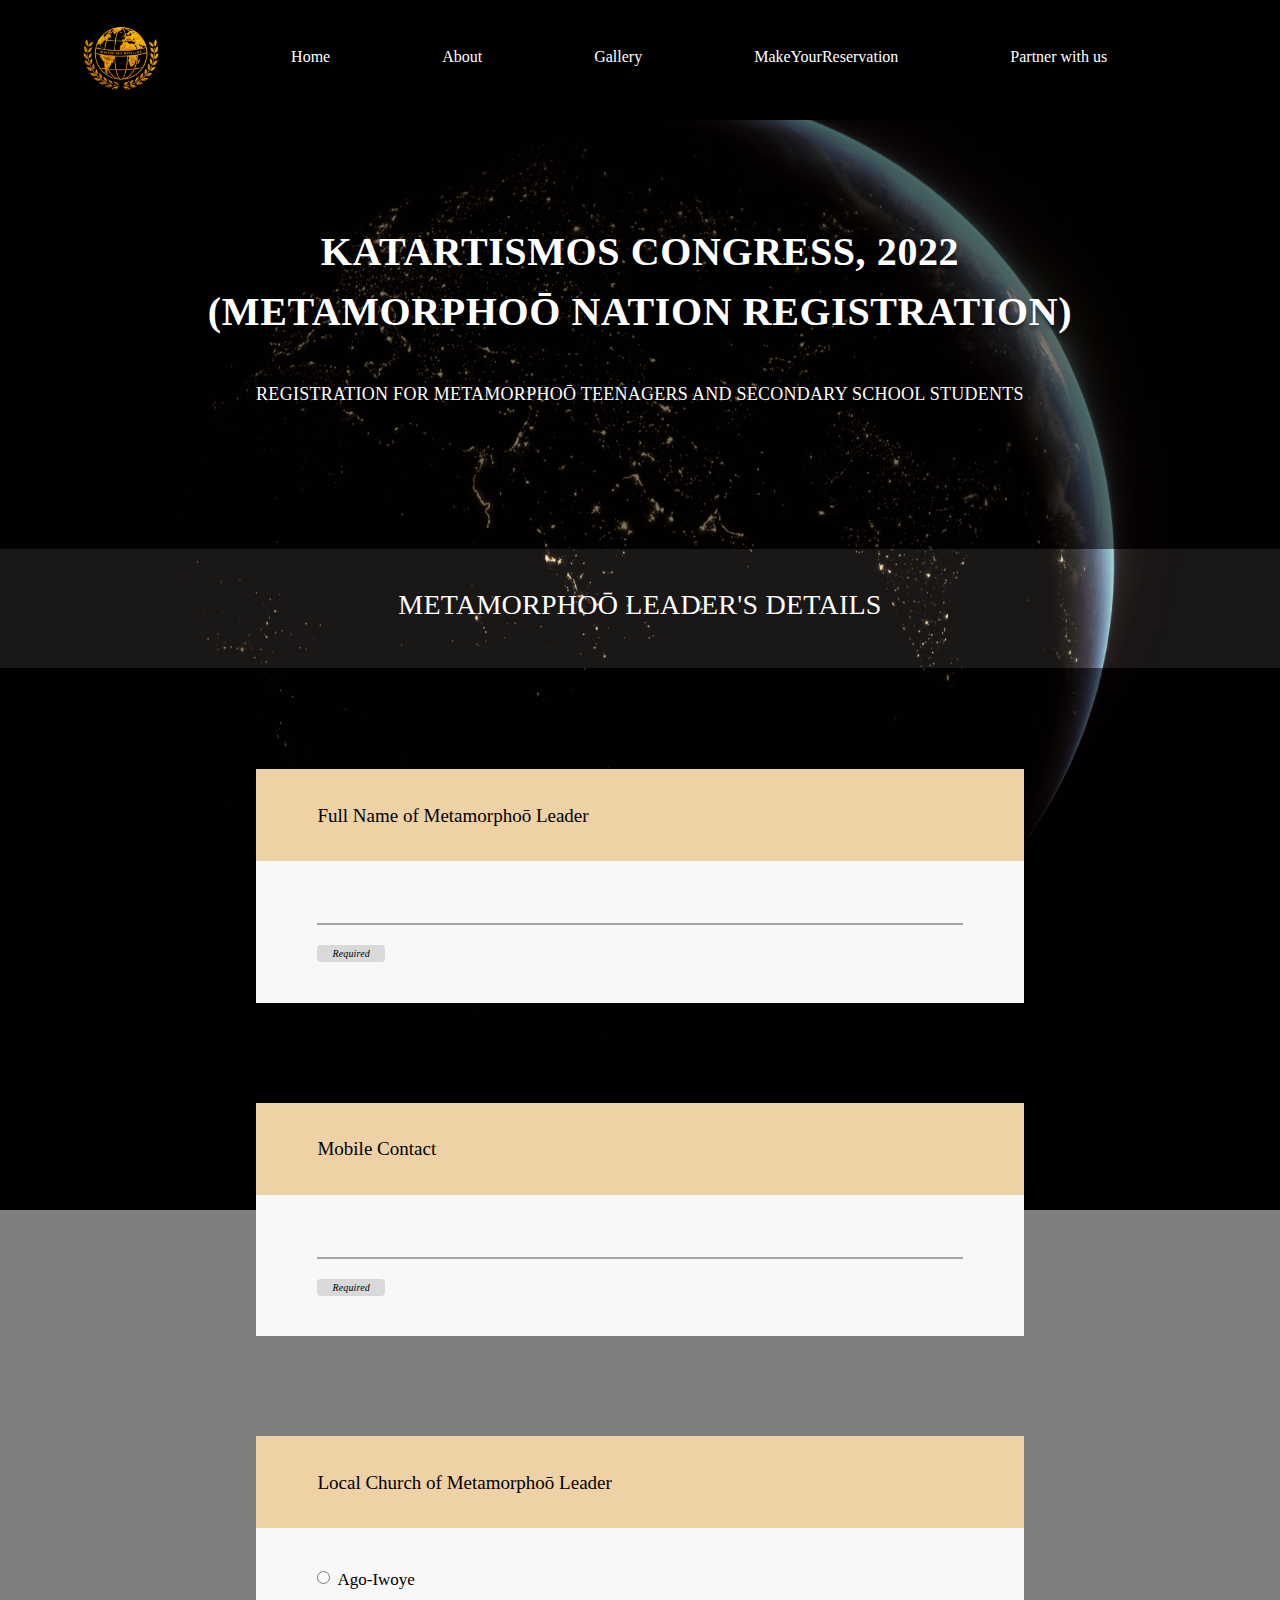
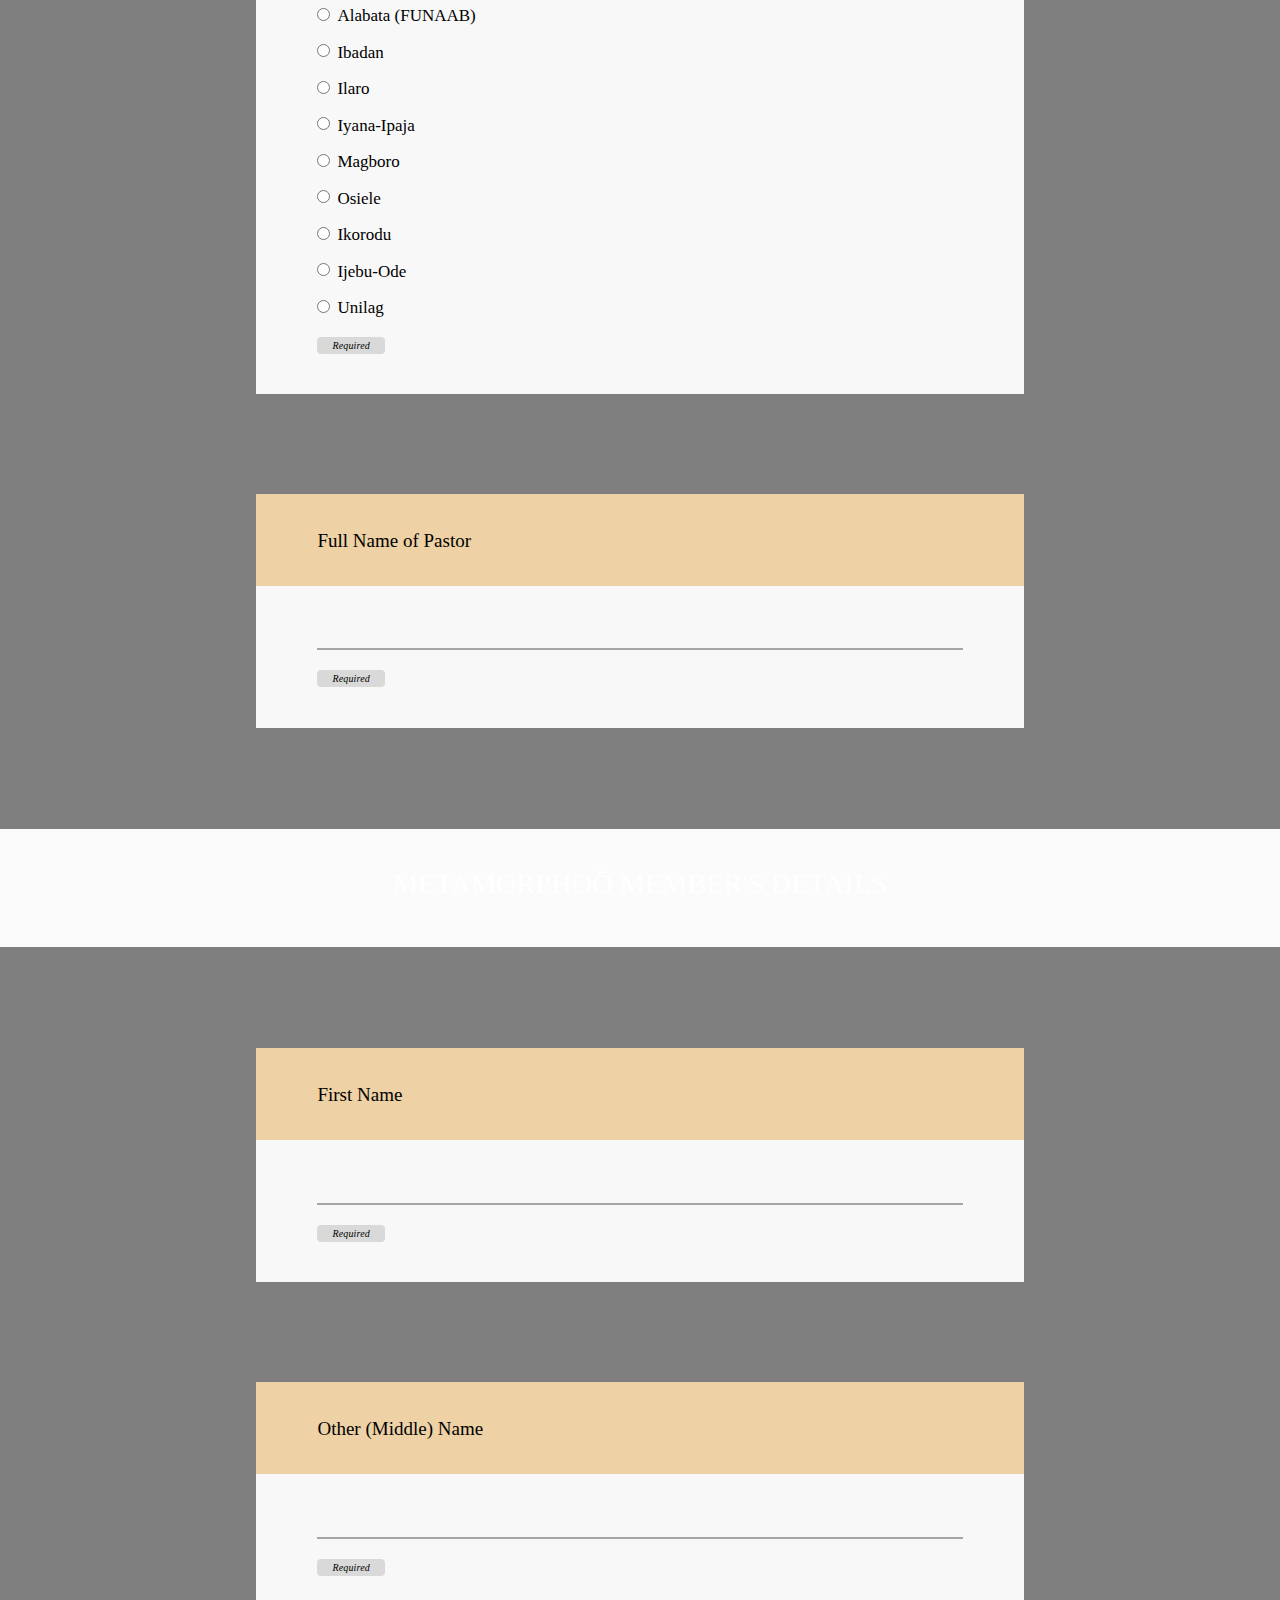
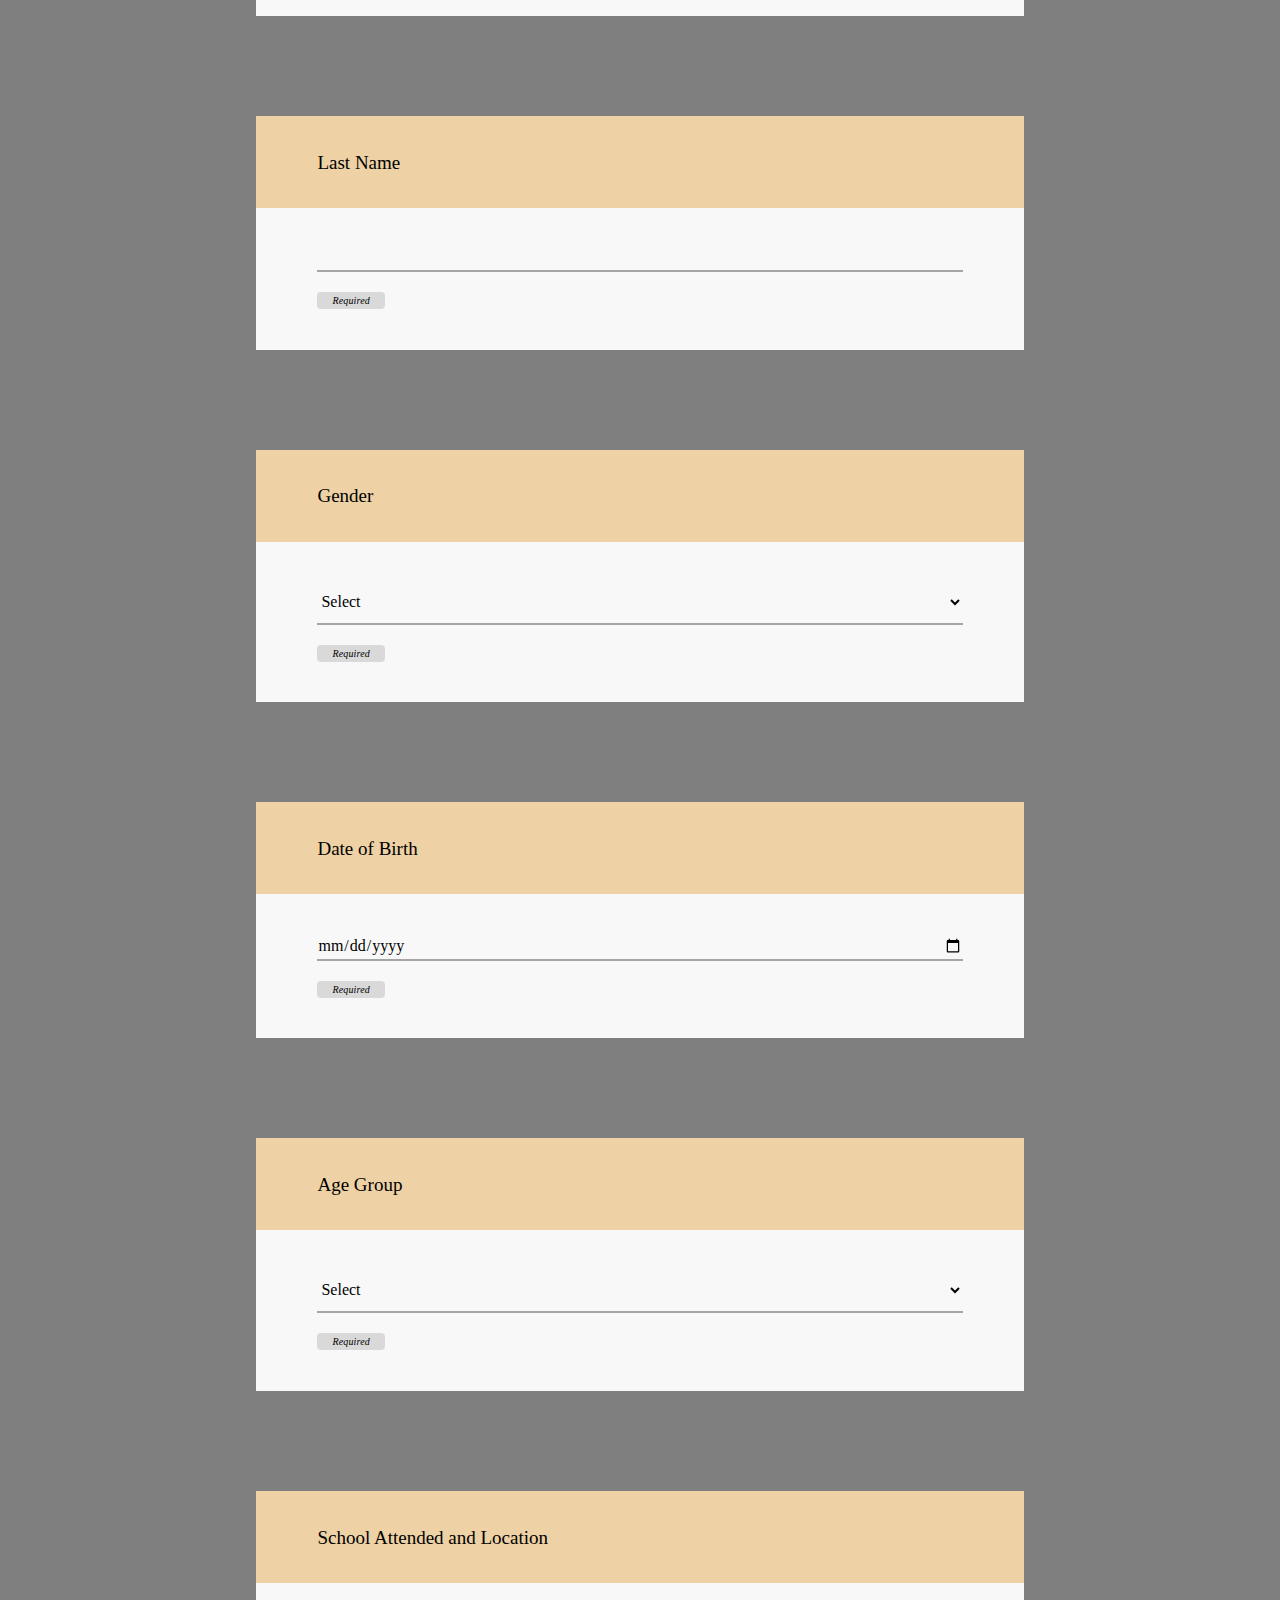
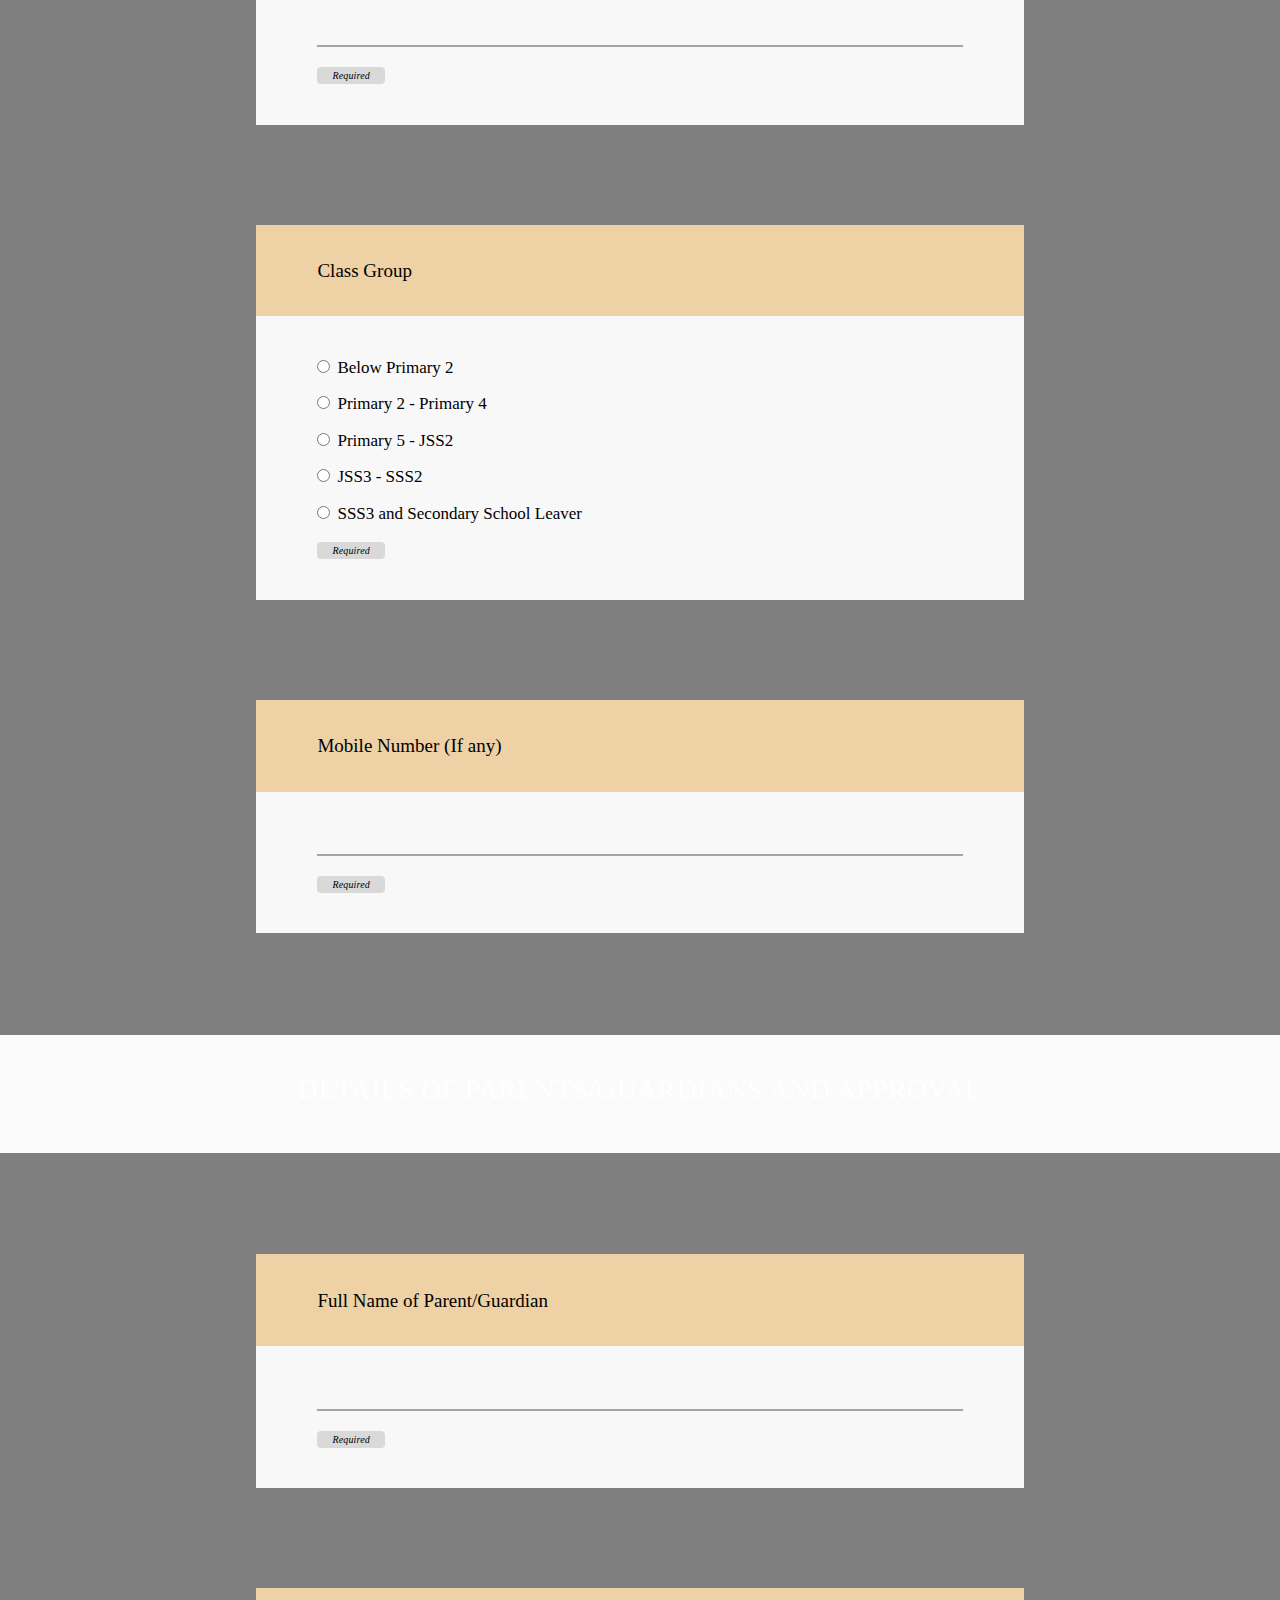
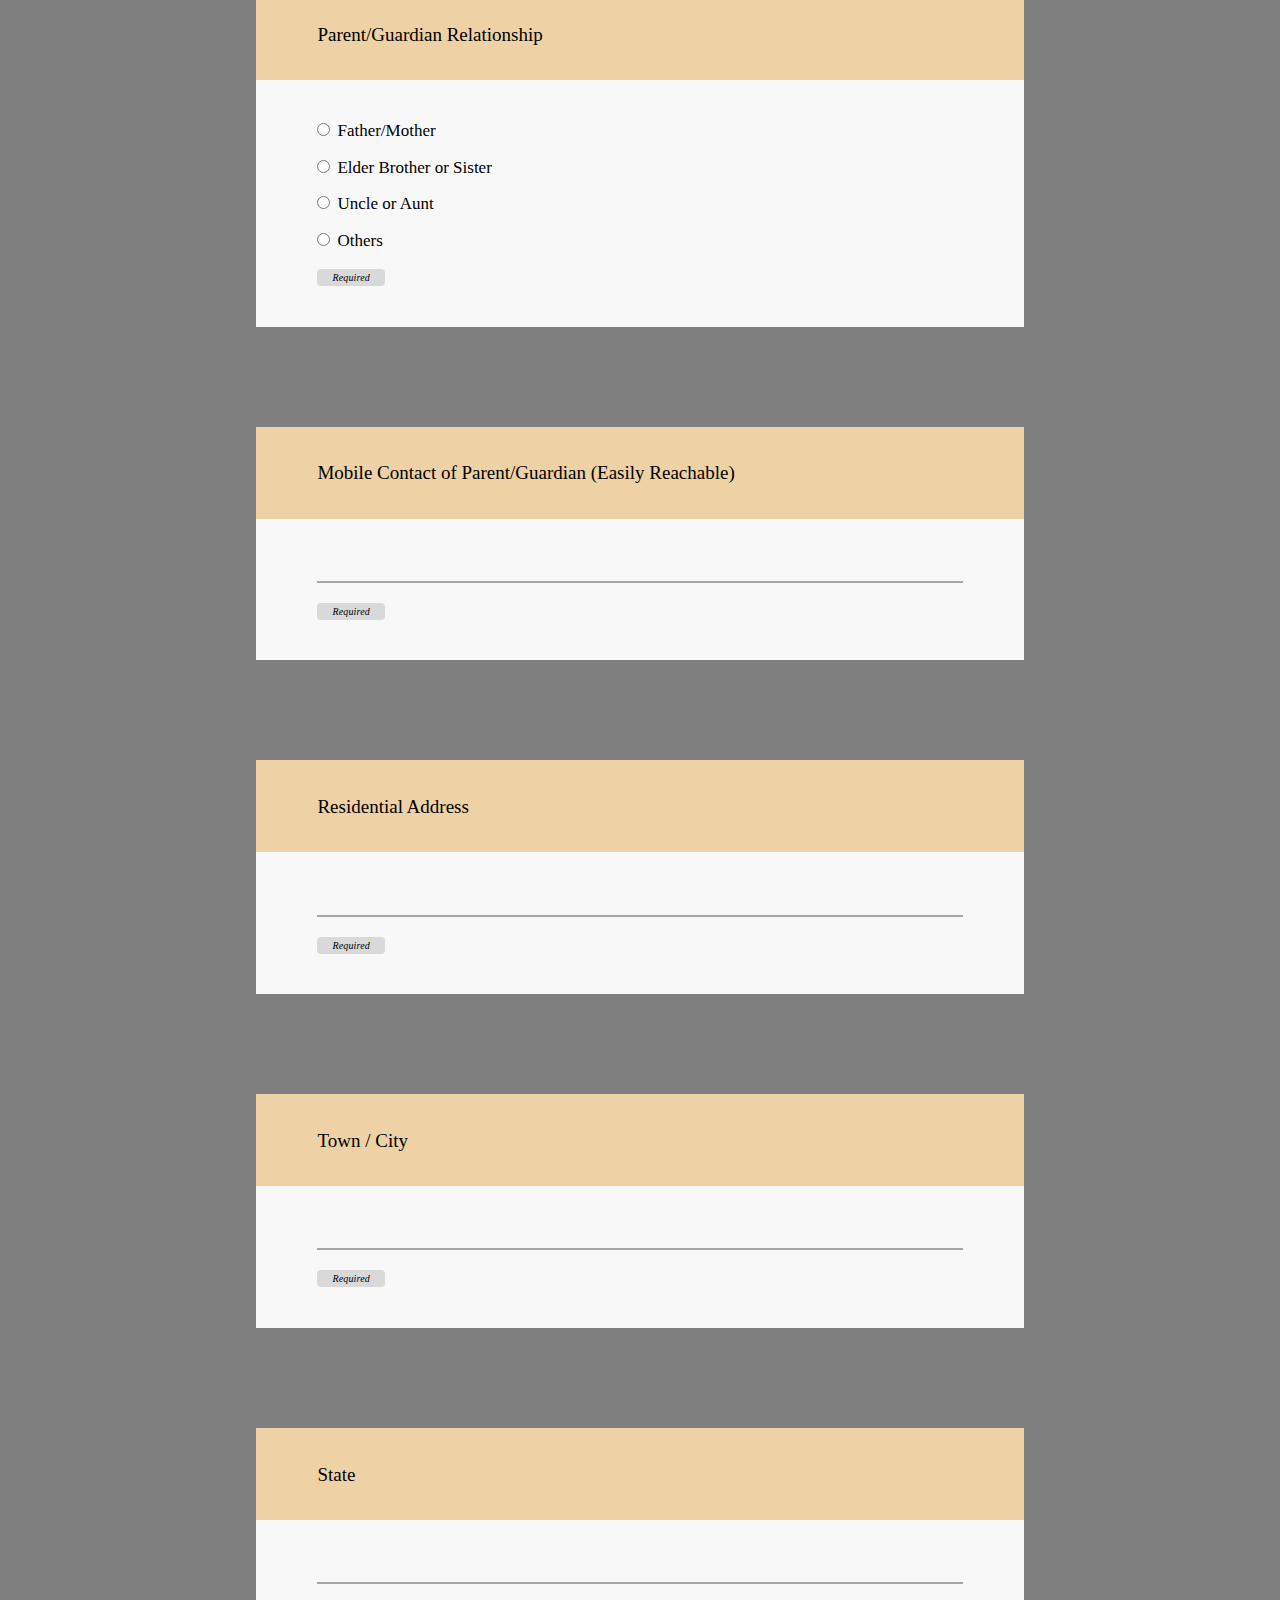
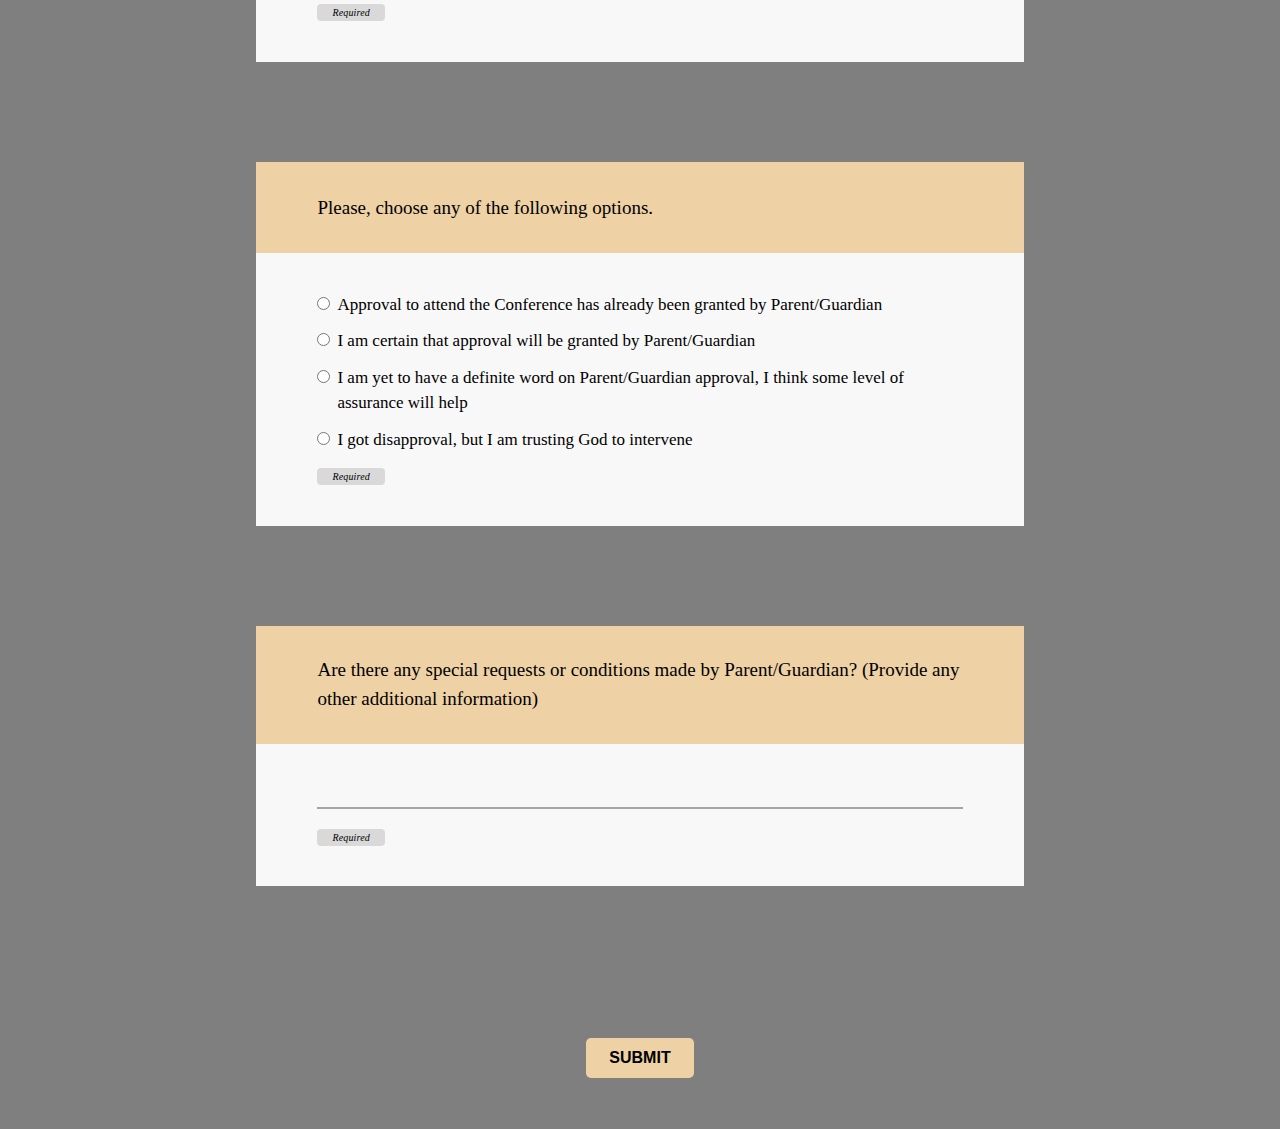
<file: metamorphoorReg/index.html>
<!DOCTYPE html>
<html lang="en">
<head>
    <meta charset="UTF-8">
    <meta http-equiv="X-UA-Compatible" content="IE=edge">
    <meta name="viewport" content="width=device-width, initial-scale=1.0">
    <link rel="stylesheet" href="https://cdn.jsdelivr.net/npm/bootstrap@4.6.2/dist/css/bootstrap.min.css">
    <link href="https://fonts.cdnfonts.com/css/clash-display" rel="stylesheet">
    <link href="https://fonts.cdnfonts.com/css/montserrat" rel="stylesheet">
    <link rel="stylesheet" href="style.css">
    <title>Metamorphoo Registration</title>
</head>
<body>
    <header>
        <nav class="navbar navbar-expand-lg navbar-dark sticky-top" id="navbar">
            <a href="../index.html"><img src="../images/wfm-logo.png" alt="" id="nav-logo"></a>
            <button class="navbar-toggler" type="button" data-toggle="collapse" data-target="#navbarsExample05"
                aria-controls="navbarsExample05" aria-expanded="false" aria-label="Toggle navigation">
                <span class="navbar-toggler-icon"></span>
            </button>
    
            <div class="collapse navbar-collapse  my-2 my-md-0" id="navbarsExample05">
                <ul class="navbar-nav ul-nav navbar-right">
    
                    <li class="nav-link"><a class="header-nav-link nav-link link-hover-effect-1"
                            href="../index.html">Home</a></li>
    
                    <li class="nav-link"><a class="header-nav-link nav-link link-hover-effect-1" target="_blank"
                            href="../about/">
                            About</a></li>
                    <li class="nav-link"><a class="header-nav-link nav-link link-hover-effect-1 blink"
                            href="../gallery/">Gallery</a></li>
                    <li class="nav-link"><a class="header-nav-link nav-link link-hover-effect-1 blink"
                            href="../reservation/">MakeYourReservation</a></li>
                    <li class="nav-link"><a class="header-nav-link nav-link link-hover-effect-1 " href="../donation/">Partner with us</a>
                    </li>
                </ul>
            </div>
        </nav>
    
        <div class="headcontent">
            <div class="blur-bg">
    
                <div class="heading">
                    KATARTISMOS CONGRESS, 2022 <br>
                    (METAMORPHOŌ NATION REGISTRATION) 
                </div>
                
                <p>
                   
                    REGISTRATION FOR METAMORPHOŌ TEENAGERS AND SECONDARY SCHOOL STUDENTS
                </p>
            </div>
        </div>
    
    </header>

    <form action="../regSuccess/">

        <div class="sub-heading">
            <h3>METAMORPHOŌ LEADER'S DETAILS</h3>
        </div>
        <div class="section section1">   
            <div class="input-box" id="overlay">
                <div class="label-div">
                    <label for="leader_name"> Full Name of Metamorphoō Leader</label>
                </div>
                <div class="input-field-div">
                    <input required id="leader_name" class="input-field" type="text">
                    <span class="required">Required</span>
                </div>
            </div>
            <div class="input-box">
                <div class="label-div">
                    <label for="leader_mobile_number">Mobile Contact</label>
                </div>
                <div class="input-field-div">
                    <input required id="leader_mobile_number" class="input-field" type="text">
                    <span class="required">Required</span>
                </div>
            </div>
    
            <div class="input-box">
                <div class="label-div">
                    <label for="">Local Church of Metamorphoō Leader</label>
                </div>
                <div class="input-field-div">
                    <div class="form-check">
                        <input type="radio" class="form-check-input" id="metaAgo" name="leader_church" value="metaAgo" required>
                        <label class="form-check-label" for="metaAgo">Ago-Iwoye</label>
                    </div>
                    <div class="form-check">
                        <input type="radio" class="form-check-input" id="metaFunaab" name="leader_church" value="metaFunaab">
                        <label class="form-check-label" for="metaFunaab">Alabata (FUNAAB)</label>
                    </div>
                    <div class="form-check">
                        <input type="radio" class="form-check-input" id="metaIb" name="leader_church" value="metaIb">
                        <label class="form-check-label" for="metaIb">Ibadan</label>
                    </div>
                    <div class="form-check">
                        <input type="radio" class="form-check-input" id="metaIlaro" name="leader_church" value="metaIlaro">
                        <label class="form-check-label" for="metaIlaro">Ilaro</label>
                    </div>
                    <div class="form-check">
                        <input type="radio" class="form-check-input" id="metaIpaja" name="leader_church" value="metaIpaja">
                        <label class="form-check-label" for="metaIpaja">Iyana-Ipaja</label>
                    </div>
                    <div class="form-check">
                        <input type="radio" class="form-check-input" id="metaMagboro" name="leader_church" value="metaMagboro">
                        <label class="form-check-label" for="metaMagboro">Magboro</label>
                    </div>
                    <div class="form-check">
                        <input type="radio" class="form-check-input" id="metaOsiele" name="leader_church" value="metaOsiele">
                        <label class="form-check-label" for="metaOsiele">Osiele</label>
                    </div>
                    <div class="form-check">
                        <input type="radio" class="form-check-input" id="metaIkr" name="leader_church" value="metaIkr">
                        <label class="form-check-label" for="metaIkr">Ikorodu</label>
                    </div>
                    <div class="form-check">
                        <input type="radio" class="form-check-input" id="metaIjbd" name="leader_church" value="metaIjbd">
                        <label class="form-check-label" for="metaIjbd">Ijebu-Ode</label>
                    </div>
                    <div class="form-check">
                        <input type="radio" class="form-check-input" id="metaUnilag" name="leader_church" value="metaUnilag">
                        <label class="form-check-label" for="metaUnilag">Unilag</label>
                    </div>
                
                    <span class="required">Required</span>
                </div>
            </div>
    
            <div class="input-box">
                <div class="label-div">
                    <label for="pastor_name">Full Name of Pastor </label>
                </div>
                <div class="input-field-div">
                    <input required id="pastor_name" class="input-field" type="text">
                    <span class="required">Required</span>
                </div>
            </div>
    
            
        </div>
        <div class="sub-heading">
            <h3>METAMORPHOŌ MEMBER'S DETAILS</h3>
        </div>
        <div class="section">
                
            <div class="input-box">
                <div class="label-div">
                    <label for="first_name">First Name </label>
                </div>
                <div class="input-field-div">
                    <input required id="first_name" class="input-field" type="text">
                    <span class="required">Required</span>
                </div>
            </div>
            <div class="input-box">
                <div class="label-div">
                    <label for="other_name">Other (Middle) Name </label>
                </div>
                <div class="input-field-div">
                    <input required id="other_name" class="input-field" type="text">
                    <span class="required">Required</span>
                </div>
            </div>
            <div class="input-box">
                <div class="label-div">
                    <label for="last_name"> Last Name </label>
                </div>
                <div class="input-field-div">
                    <input required id="last_name" class="input-field" type="text">
                    <span class="required">Required</span>
                </div>
            </div>
            <div class="input-box">
                <div class="label-div">
                    <label>Gender</label>
                </div>
                <div class="input-field-div">
                    <select name="gender" id="gender" class="input-field" required>
                        <option value="select" selected disabled>Select</option>
                        <option value="male">Male</option>
                        <option value="female">Female</option>
                    </select>
                    <span class="required">Required</span>
                </div>
            </div>
            <div class="input-box">
                <div class="label-div">
                    <label for="dob"> Date of Birth </label>
                </div>
                <div class="input-field-div">
                    <input required id="dob" class="input-field" type="date">
                    <span class="required">Required</span>
                </div>
            </div>
    
            <div class="input-box">
                <div class="label-div">
                    <label>Age Group</label>
                </div>
                <div class="input-field-div">
                    <select name="age_group" id="age_group" class="input-field" required>
                        <option value="select" selected disabled>Select</option>
                        <option value="below 5">Below 5</option>
                        <option value="6-10"> 6 - 10</option>
                        <option value="11-15">11 - 15</option>
                        <option value="above 16">Above 16</option>
                    </select>
                    <span class="required">Required</span>
                </div>
            </div>
            <div class="input-box">
                <div class="label-div">
                    <label for="school"> School Attended and Location </label>
                </div>
                <div class="input-field-div">
                    <input required id="school" class="input-field" type="text">
                    <span class="required">Required</span>
                </div>
            </div>
    
            <div class="input-box">
                <div class="label-div">
                    <label for="">Class Group</label>
                </div>
                <div class="input-field-div">
                    <div class="form-check">
                        <input type="radio" class="form-check-input" id="cgBp2" name="class_group" value="below pry2" required>
                        <label class="form-check-label" for="cgBp2">Below Primary 2</label>
                    </div>
                    <div class="form-check">
                        <input type="radio" class="form-check-input" id="cgAp2" name="class_group" value="pry2 - pry4">
                        <label class="form-check-label" for="cgAp2">Primary 2 - Primary 4</label>
                    </div>
                    <div class="form-check">
                        <input type="radio" class="form-check-input" id="cgAp5" name="class_group" value="pry5 - js2">
                        <label class="form-check-label" for="cgAp5">Primary 5 - JSS2</label>
                    </div>
                    <div class="form-check">
                        <input type="radio" class="form-check-input" id="cgAj3" name="class_group" value="js3 - ss2">
                        <label class="form-check-label" for="cgAj3">JSS3 - SSS2</label>
                    </div>
                    <div class="form-check">
                        <input type="radio" class="form-check-input" id="cgAs3" name="class_group" value="ss3 and sch leaver">
                        <label class="form-check-label" for="cgAs3">SSS3  and Secondary School Leaver</label>
                    </div>
                    <span class="required">Required</span>
                </div>
            </div>
            <div class="input-box">
                <div class="label-div">
                    <label>Mobile Number (If any)</label>
                </div>
                <div class="input-field-div">
                    <input required id="mobile_number" class="input-field" type="text">
                    <span class="required">Required</span>
                </div>
            </div>
            
            
        </div>
        <div class="sub-heading">
            <h3>DETAILS OF PARENTS/GUARDIANS AND APPROVAL</h3>
        </div>
        <div class="section">
            <div class="input-box">
                <div class="label-div">
                    <label>Full Name of Parent/Guardian</label>
                </div>
                <div class="input-field-div">
                    <input required id="parent" class="input-field" type="text">
                    <span class="required">Required</span>
                </div>
            </div>
            <div class="input-box">
                <div class="label-div">
                    <label for="">Parent/Guardian Relationship</label>
                </div>
                <div class="input-field-div">
                    <div class="form-check">
                        <input type="radio" class="form-check-input" id="metaRpFM" name="relationship" value="Parent" required>
                        <label class="form-check-label" for="metaRpFM">Father/Mother</label>
                    </div>
                    <div class="form-check">
                        <input type="radio" class="form-check-input" id="metaRpEs" name="relationship" value="Sibling">
                        <label class="form-check-label" for="metaRpEs">Elder Brother or Sister</label>
                    </div>
                    <div class="form-check">
                        <input type="radio" class="form-check-input" id="metaRpUA" name="relationship" value="Uncle/Aunt">
                        <label class="form-check-label" for="metaRpUA">Uncle or Aunt</label>
                    </div>
                    <div class="form-check">
                        <input type="radio" class="form-check-input" id="metaRpOth" name="relationship" value="Others">
                        <label class="form-check-label" for="metaRpOth">Others</label>
                    </div>
                   
                    <span class="required">Required</span>
                </div>
            </div>
            <div class="input-box">
                <div class="label-div">
                    <label for="parent_mobile">Mobile Contact of Parent/Guardian (Easily Reachable)</label>
                </div>
                <div class="input-field-div">
                    <input required id="parent_mobile" class="input-field" type="text">
                    <span class="required">Required</span>
                </div>
            </div>
            <div class="input-box">
                <div class="label-div">
                    <label>Residential Address</label>
                </div>
                <div class="input-field-div">
                    <input id="resident" class="input-field" type="text" required>
                    <span class="required">Required</span>
                </div>
            
            </div>
            <div class="input-box">
                <div class="label-div">
                    <label>Town / City</label>
                </div>
                <div class="input-field-div">
                    <input id="town" class="input-field" type="text" required>
                    <span class="required">Required</span>
                </div>
            </div>
            <div class="input-box">
                <div class="label-div">
                    <label>State</label>
                </div>
                <div class="input-field-div">
                    <input id="state" class="input-field" type="text" required>
                    <span class="required">Required</span>
                </div>
            
            </div>
            <div class="input-box">
                <div class="label-div">
                    <label>Please, choose any of the following options.</label>
                </div>
                <div class="input-field-div">
                    <div class="form-check">
                        <input type="radio" class="form-check-input" id="metaAppG" name="approval" value="Approval granted" required>
                        <label class="form-check-label" for="metaAppG">Approval to attend the Conference has already been granted by Parent/Guardian</label>
                    </div>
                    <div class="form-check">
                        <input type="radio" class="form-check-input" id="metaAppCert" name="approval" value="Approval certain">
                        <label class="form-check-label" for="metaAppCert">I am certain that approval will be granted by Parent/Guardian</label>
                    </div>
                    <div class="form-check">
                        <input type="radio" class="form-check-input" id="metaAppYet" name="approval" value="Yet Approved">
                        <label class="form-check-label" for="metaAppYet">I am yet to have a definite word on Parent/Guardian approval, I think some level of assurance will help</label>
                    </div>
                    <div class="form-check">
                        <input type="radio" class="form-check-input" id="metaAppDis" name="approval" value="Disapproval">
                        <label class="form-check-label" for="metaAppDis">I got disapproval, but I am trusting God to intervene</label>
                    </div>
                    <span class="required">Required</span>
                </div>
            </div>
            <div class="input-box">
                <div class="label-div">
                    <label for="parent_condition">Are there any special requests or conditions made by Parent/Guardian?
                    (Provide any other additional information)</label>
                </div>
                <div class="input-field-div">
                    <input required id="parent_condition" class="input-field" type="text">
                    <span class="required">Required</span>
                </div>
            </div>
            
        </div>
        <div class="section">
            <button class="submitBtn" type="button">SUBMIT</button>
        </div>
    </form>
</body>
<script src="script.js"></script>
<script>window.jQuery || document.write('<script src="../js/jquery-slim.min.js"><\/script>')</script>
<script src="https://cdn.jsdelivr.net/npm/bootstrap@4.6.2/dist/js/bootstrap.min.js"></script>
<script src="https://cdn.jsdelivr.net/npm/bootstrap@4.6.2/dist/js/bootstrap.bundle.min.js"></script>
</html>
</file>
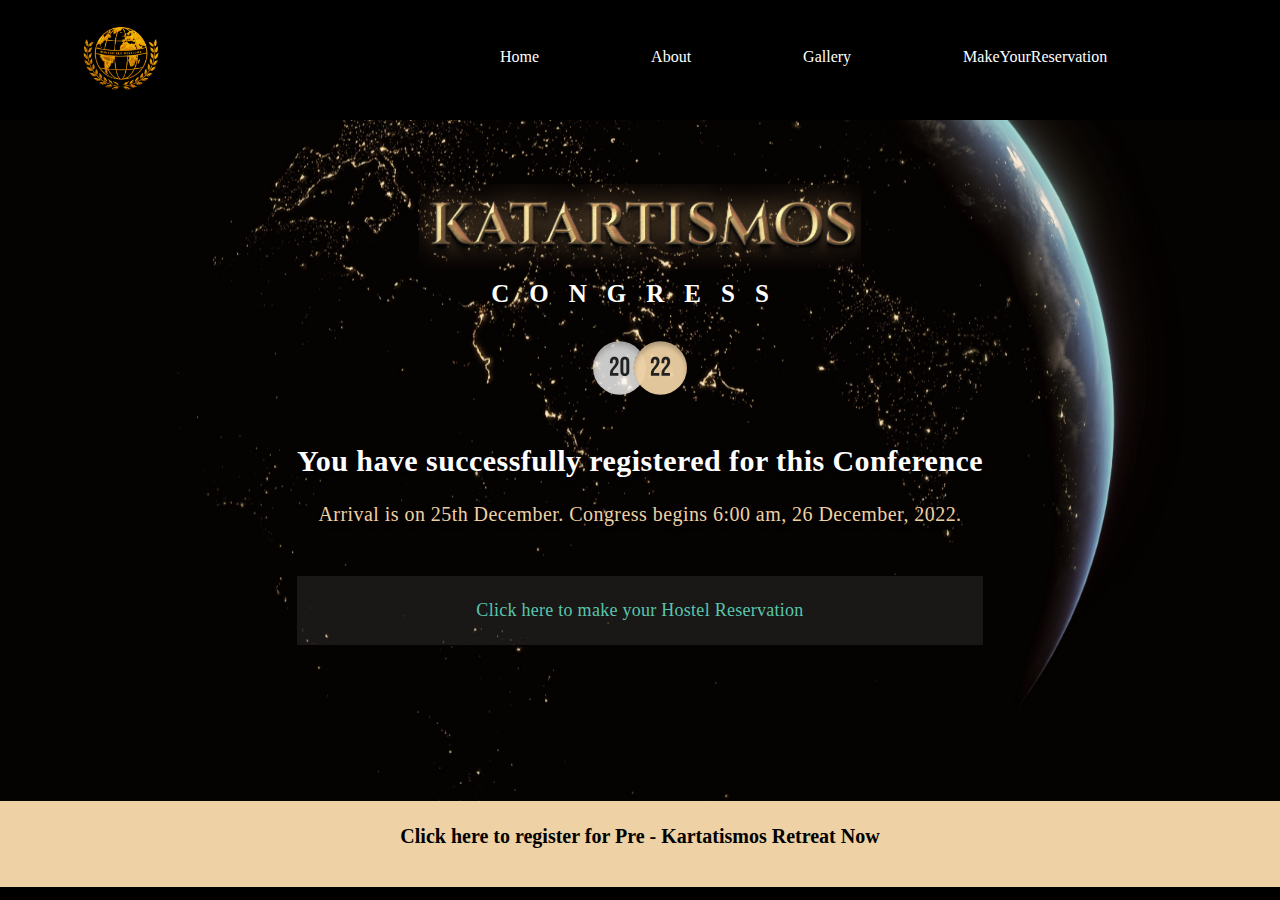
<file: regSuccess/index.html>
<!DOCTYPE html>
<html lang="en">
<head>
    <meta charset="UTF-8">
    <meta http-equiv="X-UA-Compatible" content="IE=edge">
    <meta name="viewport" content="width=device-width, initial-scale=1.0">
    <link rel="stylesheet" href="https://cdn.jsdelivr.net/npm/bootstrap@4.6.2/dist/css/bootstrap.min.css">
    <link href="https://fonts.cdnfonts.com/css/clash-display" rel="stylesheet">
    <link href="https://fonts.cdnfonts.com/css/montserrat" rel="stylesheet">
    <link rel="stylesheet" href="style.css">
    <title>Registration Successful</title>
</head>
<body>
    <header>
        <nav class="navbar navbar-expand-lg navbar-dark sticky-top" id="navbar">
            <a href="../index.html"><img src="../images/wfm-logo.png" alt="" id="nav-logo"></a>
            <button class="navbar-toggler" type="button" data-toggle="collapse" data-target="#navbarsExample05"
                aria-controls="navbarsExample05" aria-expanded="false" aria-label="Toggle navigation">
                <span class="navbar-toggler-icon"></span>
            </button>
    
            <div class="collapse navbar-collapse  my-2 my-md-0" id="navbarsExample05">
                <ul class="navbar-nav ul-nav navbar-right">
    
                    <li class="nav-link"><a class="header-nav-link nav-link link-hover-effect-1"
                            href="../index.html">Home</a></li>
    
                    <li class="nav-link"><a class="header-nav-link nav-link link-hover-effect-1" target="_blank"
                            href="../about/">
                            About</a></li>
                    <li class="nav-link"><a class="header-nav-link nav-link link-hover-effect-1"
                            href="../gallery/">Gallery</a></li>
                    <li class="nav-link"><a class="header-nav-link nav-link link-hover-effect-1"
                            href="../reservation/">MakeYourReservation</a></li>
                </ul>
            </div>
        </nav>
    
    
        <div class="headcontent">
            <img src="../images/kartis 1.png" class="img-fluid kart-img" alt="">
            <p class="congress">CONGRESS</p>
            <img src="../images/Group 6.svg" class="d2022" alt="">
            <div class="blur-bg">
    
                <div class="heading">
                  You have successfully registered for this Conference
                  <p class="attend">Arrival is on 25th December. Congress begins 6:00 am, 26 December, 2022.</p>
                </div>
    
                <p class="header-subhead">
    
                    <a href="../reservation/">Click here to make your Hostel Reservation</a>
                </p>
            </div>
        </div>
    
    </header>
    <div class="prekart">
        <a href="https://bit.ly/prekatartismos2022">
            <p class="blink"> Click here to register for Pre - Kartatismos Retreat Now</p>
    
        </a>
    </div>
    <script>window.jQuery || document.write('<script src="../js/jquery-slim.min.js"><\/script>')</script>
    <script src="https://cdn.jsdelivr.net/npm/bootstrap@4.6.2/dist/js/bootstrap.min.js"></script>
    <script src="https://cdn.jsdelivr.net/npm/bootstrap@4.6.2/dist/js/bootstrap.bundle.min.js"></script>
</body>
</html>
</file>
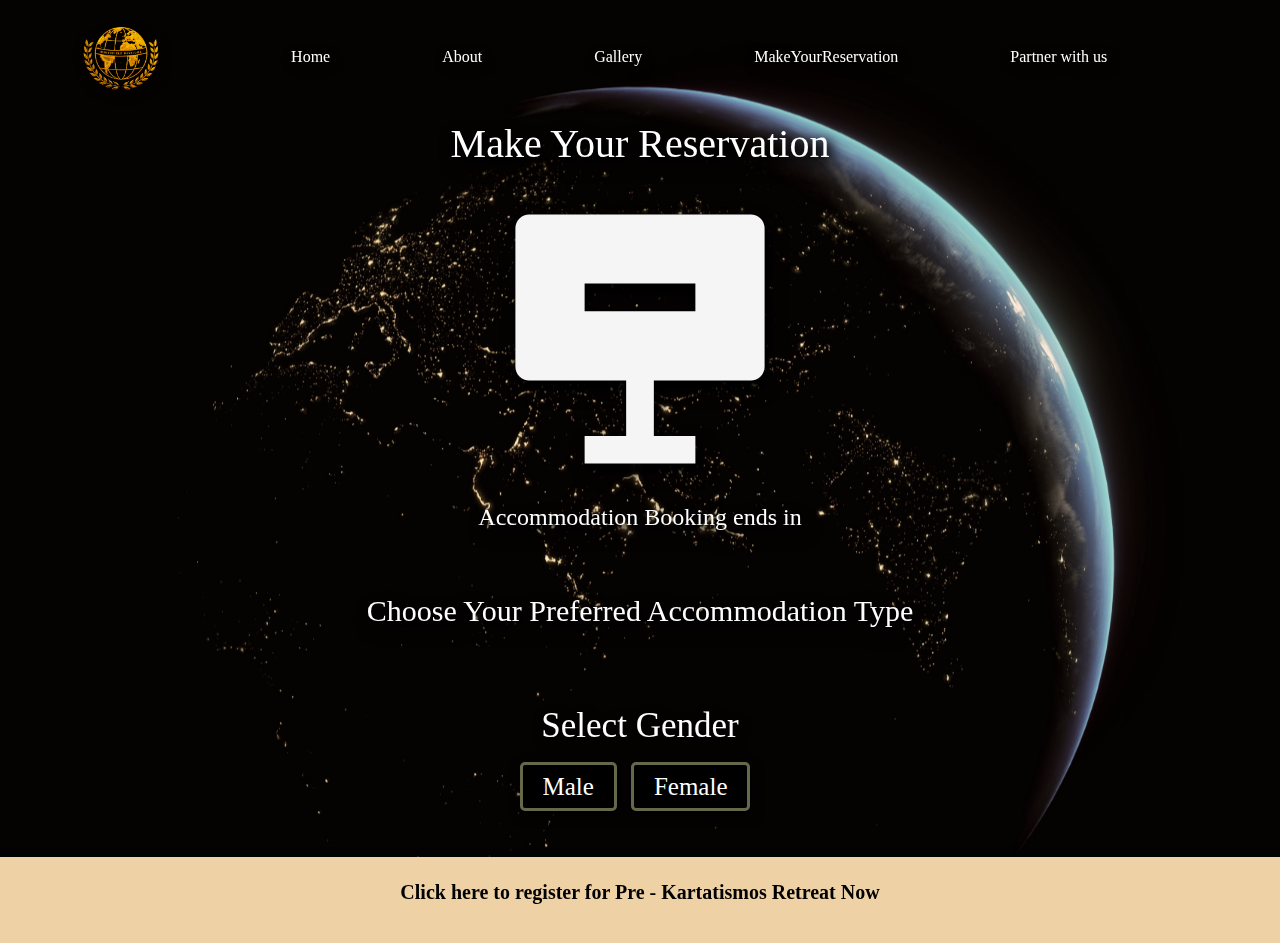
<file: reservation/index.html>
<!DOCTYPE html>
<html lang="en">

<head>
    <meta charset="UTF-8">
    <meta http-equiv="X-UA-Compatible" content="IE=edge">
    <meta name="viewport" content="width=device-width, initial-scale=1.0">
    <link rel="stylesheet" href="https://cdn.jsdelivr.net/npm/bootstrap@4.6.2/dist/css/bootstrap.min.css">
    <link href="https://fonts.cdnfonts.com/css/clash-display" rel="stylesheet">
    <link href="https://fonts.cdnfonts.com/css/montserrat" rel="stylesheet">
    <link href="https://fonts.cdnfonts.com/css/poppins" rel="stylesheet">
    <link rel='stylesheet' href='https://pbutcher.uk/flipdown/css/flipdown/flipdown.css'>
    <link rel="stylesheet" href="style.css">
    <title>Reservation</title>
</head>

<body>
    <nav class="navbar navbar-expand-lg navbar-dark" id="navbar">
        <a href="../index.html"><img src="../images/wfm-logo.png" alt="" id="nav-logo"></a>
        <button class="navbar-toggler" type="button" data-toggle="collapse" data-target="#navbarsExample05"
            aria-controls="navbarsExample05" aria-expanded="false" aria-label="Toggle navigation">
            <span class="navbar-toggler-icon"></span>
        </button>

        <div class="collapse navbar-collapse  my-2 my-md-0" id="navbarsExample05">
            <ul class="navbar-nav ul-nav navbar-right">

                <li class="nav-link"><a class="header-nav-link nav-link link-hover-effect-1"
                        href="../index.html">Home</a>
                </li>

                <li class="nav-link"><a class="header-nav-link nav-link link-hover-effect-1" target="_blank"
                        href="https://whitefieldmissions.org/katartismos/">
                        About</a></li>
                <li class="nav-link"><a class="header-nav-link nav-link link-hover-effect-1"
                        href="../gallery/">Gallery</a></li>
                <li class="nav-link"><a class="header-nav-link nav-link link-hover-effect-1"
                        href="index.html">MakeYourReservation</a></li>
                <li class="nav-link"><a class="header-nav-link nav-link link-hover-effect-1 " href="../donation/">Partner with us</a>
                </li>
            </ul>
        </div>
    </nav>
    <header>
        <h1>Make Your Reservation</h1>
        <div class="resImgDiv">
            <img class="resImg img-fluid" src="../images/reservation.svg" alt="">
        </div>
        <div class="countdown">
            <h4 style="text-align: center;">Accommodation Booking ends in</h4>
            <div id="flipdown" class="flipdown"></div>
        </div> <br> <br>
        <p>
            Choose Your Preferred Accommodation Type
        </p>
    </header>
    
    <section>
        <p>Select Gender</p>
        <div class="genderDiv">
            <span class="genderBtn" id="male">Male</span> 
            <span class="genderBtn" id="female">Female</span>
        </div>

    </section>
    <div class="accomodDiv">
        <h2 id="hostelType"></h2>
        <div class="acdiv">

            <div class="accomod">
                <h3>DORMITORY</h3>
                <p class="price">₦3,500 per person</p>
                <p class="desc">Bunks. Toilets and Bathroom per Dorm</p>

                <div class="btnDiv">
                    <a href=""  id="dorm1" class="proceedBtn"> Proceed</a>
                </div>
            </div>
            <div class="accomod">
                <h3>DORMITORY WITH AC</h3>
                <p class="price">₦5,000 per person</p>
                <p class="desc">Air Conditioning, Bunks, Toilets and Bathroom per Dorm</p>
                <div class="btnDiv">
                    <a href="" id="dormAc" class="proceedBtn"> Proceed</a>
                </div>
            </div>
            <div class="accomod">
                <h3>HOSTEL with AC</h3>
                <p class="price">₦9,000 per person</p>
                <p class="desc">Bunks. Toilets and Bathroom per Dorm</p>
                <div class="btnDiv">
                    <a href="" id="hostelAc" class="proceedBtn">Proceed</a>
                </div>
            </div>
            <div class="accomod">
                <h3>SELF-CONTAIN ROOM</h3>
                <p class="price">₦18,000 per person</p>
                <p class="desc">No Air Conditioning. Maximum of 2 persons per room</p>
                <div class="btnDiv">
                    <a href="" id="selfcon" class="proceedBtn"> Proceed </a>
                </div>
            </div>
            <div class="accomod">
                <h3>SELF-CONTAIN EXECUTIVE with AC</h3>
                <p class="price">₦30,000 per person</p>
                <p class="desc">Air Conditioning. Wardrobe. Toilet and Bathroom
                Maximum of 2 persons per room</p>
                <div class="btnDiv">
                    <a href="" id="selfconEx" class="proceedBtn"> Proceed</a>
                </div>
            </div>
        </div>
    </div>
    <div class="prekart">
        <a href="https://bit.ly/prekatartismos2022">
            <p class="blink"> Click here to register for Pre - Kartatismos Retreat Now</p>
    
        </a>
    </div>
    <script src='https://pbutcher.uk/flipdown/js/flipdown/flipdown.js'></script>
    <script src="countdown.js"></script>
    <script src="script.js"></script>
    <script>window.jQuery || document.write('<script src="../js/jquery-slim.min.js"><\/script>')</script>
    <script src="https://cdn.jsdelivr.net/npm/bootstrap@4.6.2/dist/js/bootstrap.min.js"></script>
    <script src="https://cdn.jsdelivr.net/npm/bootstrap@4.6.2/dist/js/bootstrap.bundle.min.js"></script>
</body>

</html>
</file>
<file: css/style.css>
* {
    padding: 0;
    margin: 0;
}

.creditTag {
    display: none !important;
}

#navbar {
    padding: 20px 6%;
    border-color: transparent !important;
    background: black;
}

.navbar-dark,
.navbar-toggler {
    border-color: transparent !important;
}

.navbar-collapse {
    justify-content: flex-end;
}

.header-nav-link {
    color: white !important;
    font-family: 'Clash Display';
    font-style: normal;
    font-weight: 500;
    font-size: 16px;
    margin-right: 80px;
}

.link-hover-effect-1 {
    position: relative;
    display: inline-block;
    overflow: hidden;
    padding: 0.5rem 0;
}

.link-hover-effect-1::before {
    content: "";
    position: absolute;
    left: 0;
    bottom: 0;
    height: 2px;
    width: 100%;
    background-color: #fff;
    transform: translateX(-105%);
    transition: transform 0.5s ease-in-out;
}

.link-hover-effect-1:hover::before {
    transform: translateX(0);
}

#nav-logo {
    width: auto;
    height: 80px;
}

.navbar-nav {
    align-items: center;
}

header {
    background: url(../images/katarbg.svg);
    background-position: center;
    background-size: cover;
    background-repeat: no-repeat;
    display: flex;
    flex-direction: column;
    justify-content: center;
    align-items: center;
    color: white;
    padding: 8%;
    padding-top: 1%;
}

header img {
    padding-top: 30px;
}

.congress {
    font-family: 'Cinzel';
    font-weight: 700;
    font-size: 36px;
    line-height: 49px;
    letter-spacing: 1.005em;
    margin-bottom: 0;
}

.d2022 {
    width: auto;
    height: 100px;
    padding-top: 20px;
    margin-bottom: 40px;
}

.date,
.dec {
    font-family: 'Montserrat';
    font-weight: 600;
    font-size: 24px;
    line-height: 109.4%;
    letter-spacing: 1.005em;
}

.attend {
    margin-top: 20px;
    font-family: 'Montserrat';
    font-style: normal;
    font-weight: 400;
    font-size: 20px;
    line-height: 109.4%;
    color: #EED1A4;
}

.header-btndiv {
    display: flex;
    align-items: center;
}

.header-btn {
    display: inline-block;
    margin-top: 30px;
    background: transparent;
    color: #fff;
    transition: all 0.3s;
    border: 2px solid #FFFFFF;
    border-radius: 15px;
    padding: 15px 25px;
    font-family: 'Montserrat';
    font-weight: 700;
    font-size: 20px;
    line-height: 109.4%;
    margin: 15px;
    position: relative;
    overflow: hidden;
    z-index: 1;
    outline: none;
}

.header-btn:after {
    content: '';
    position: absolute;
    bottom: 0;
    left: 0;
    width: 100%;
    height: 100%;
    background: #000;
    z-index: -2;
}

.header-btn:before {
    content: '';
    position: absolute;
    bottom: 0;
    left: 0;
    width: 0%;
    height: 100%;
    background-color: #fff !important;
    transition: all 0.3s;
    z-index: -1;
    color: black;
}

.header-btn:hover {
    color: #000 !important;
    text-decoration: none;
    border-color: #fff !important;
}

.header-btn:hover:before {
    width: 100%;
}

.reg {
    font-family: 'Poppins';
}

.countdown {
    /* display: flex; */
    font-family: 'Poppins';
}

.box {
    padding: 15px;
    background: #F5F5F5;
    display: flex;
    justify-content: space-around;
    border-radius: 6px;
    font-weight: 400;
    font-size: 24px;
    color: #252525;
    margin: 5px;
    /* width: 40px; */
}

.prekart {
    text-align: center;
    font-size: 20px;
    padding: 20px;
    background: #EED1A4;
    font-weight: 700;
}

.prekart a {
    color: #000;
}

@keyframes blinker {
    from {
        opacity: 1;
    }

    to {
        opacity: 0.2;
    }
}

.blink {
    text-decoration: blink;
    animation-name: blinker;
    animation-duration: 0.6s !important;
    animation-iteration-count: infinite;
    animation-timing-function: ease-in-out;
    animation-direction: alternate;
    margin: 0;
}

.section {
    padding: 6% 10%;
    display: flex;
    flex-direction: column;
    justify-content: center;
    align-items: center;
    font-family: 'Montserrat';
    font-style: normal;
    font-weight: 400;
    font-size: 20px;
    line-height: 154.4%;
    text-align: center;
    letter-spacing: 0.015em;
}

.section .bold {
    font-weight: 800;
}

.img-div {
    display: none;
}

.img-div img {
    width: 100%;
}

.carousel {
    padding: 6% 10%;
}


@media (max-width: 1080px) {
    .congress {
        font-size: 25px;
        letter-spacing: 0.6em;
    }

    .date {
        font-size: 18px;
        letter-spacing: 0.6em;
    }

    .attend {
        font-size: 15px;
    }

    .section {
        font-size: 15px;
    }
}

@media (max-width: 987px) {
    .header-nav-link {
        margin: 0;
    }
}

@media (max-width: 660px) {
    #nav-logo {
        height: 45px;
    }

    header {
        background-image: url(../images/katarmob-bg.png);
    }

    .congress {
        font-weight: 700;
        font-size: 18px;
        line-height: 24px;
        letter-spacing: 0.785em;
    }

    .d2022 {
        height: 78px;
    }

    .day {
        text-align: center;
        display: flex;
        flex-direction: column;
        margin-bottom: 20px;
    }

    .dec {
        font-size: 15px;
        letter-spacing: normal;
        margin-bottom: 15px;
    }

    .date {
        font-size: 12px;
        letter-spacing: 0.785em;
    }

    .attend {
        font-size: 13px;
    }

    .header-btndiv {
        display: flex;
        flex-direction: column;
        ali
    }

    .header-btn {
        font-size: 13px;
        padding: 12px 20px;
    }

    .prekart a {
        font-size: 14px;
    }

    .section {
        font-size: 15px;
        text-align: justify;
        font-weight: 500;
        padding-top: 10%;
        line-height: 26px;
    }

    .carousel {
        padding: 0;
    }

    .img-div {
        display: block;
    }
}
</file>
<file: accomodation-success/style.css>
body {
    background: black;
    font-family: 'Clash Display';
}

* {
    padding: 0;
    margin: 0;
}

.headcontent {
    display: flex;
    flex-direction: column;
    align-items: center;
    justify-content: center;
    background: url(../images/katarbg.svg);
    /* backdrop-filter: blur(500px); */
    background-position: center;
    background-size: cover;
    background-repeat: no-repeat;
    padding: 5%;
}

#navbar {
    padding: 20px 6%;
    border-color: transparent !important;
    background: #000;
}

.navbar-nav {
    align-items: center;
}

.navbar-dark,
.navbar-toggler {
    border-color: transparent !important;
}

.navbar-collapse {
    justify-content: flex-end;
}

.header-nav-link {
    color: white !important;
    font-family: 'Clash Display';
    font-style: normal;
    font-weight: 500;
    font-size: 16px;
    margin-right: 80px;
}

.link-hover-effect-1 {
    position: relative;
    display: inline-block;
    overflow: hidden;
    padding: 0.5rem 0;
}

.link-hover-effect-1::before {
    content: "";
    position: absolute;
    left: 0;
    bottom: 0;
    height: 2px;
    width: 100%;
    background-color: #fff;
    transform: translateX(-105%);
    transition: transform 0.5s ease-in-out;
}

.link-hover-effect-1:hover::before {
    transform: translateX(0);
}

#nav-logo {
    width: auto;
    height: 80px;
}

.kart-img {
    height: 85px;
}

.d2022 {
    width: auto;
    height: 80px;
    padding-top: 20px;
    margin-bottom: 40px;
}

.congress {
    font-family: 'Cinzel';
    font-weight: 700;
    font-size: 25px;
    line-height: 49px;
    letter-spacing: .8005em;
    margin-bottom: 0;
    color: white;
}

.heading {
    font-family: 'Montserrat';
    font-style: normal;
    font-weight: 600;
    font-size: 30px;
    line-height: 154.4%;
    text-align: center;
    letter-spacing: 0.015em;
    color: #FFFFFF;
    text-shadow: 0px 4px 4px rgba(0, 0, 0, 0.5);
    margin-bottom: 50px;
}

.attend {
    margin-top: 20px;
    font-family: 'Montserrat';
    font-style: normal;
    font-weight: 400;
    font-size: 20px;
    line-height: 109.4%;
    color: #EED1A4;
}

section{
    padding: 5%;
    background: white;
    text-align: center;
}
section img{
    border-radius: 15px;
}

@media (max-width: 1080px) {
    .congress {
        font-size: 25px;
        letter-spacing: 0.6em;
    }
}

@media (max-width: 987px) {
    .heading {
        font-size: 40px;
    }

    .section {
        padding: 4% 10%;
    }

    .header-nav-link {
        margin: 0;
    }
}

@media (max-width: 600px) {
    .headcontent {
        background-image: url(../images/katar-mob-bg-blur.png);
    }

    .kart-img {
        height: 50px;
    }

    .congress {
        font-weight: 700;
        font-size: 15px;
        line-height: 24px;
        letter-spacing: 0.785em;
    }

    .d2022 {
        height: 55px;
    }
    .attend{
        line-height: 30px;
    }

    #nav-logo {
        height: 45px;
    }

    .heading {
        font-size: 30px;
        padding-bottom: 10%;
    }
    section h1{
        font-size: 25px;
    }

  
 

    

    
}
</file>
<file: admin-dashboard/style.css>
body {
    background: #212121;
    display: flex;
    flex-direction: column;
    justify-content: center;
    align-items: center;
    color: #bba7a7;
}

main {
    margin-top: 50px;
    padding: 3% 5%;
    background: #262626;
    border-radius: 20px;
    width: 60%;
    display: flex;
    /* flex-direction: column; */
    align-items: center;
    flex-wrap: wrap;
    justify-content: center;
}
div{
    margin: 5%;
}
h1 {
    text-align: center;
    margin: 30px;
}
textarea{
    margin-top: 5%;
    background: #262626;
    color: white;
}
input{
    width: 50px !important;
    background: #262626;
    color: white; 
    margin-right: 10px;
}
#adultMsg, #childMsg {
    color: chartreuse;
    font-family: 'Poppins';
}
@media (max-width: 660px) {
    main{
        padding: 8%;
        width: 90%;
    }
}
</file>
<file: admin-login/style.css>
body {
    background: #daf0e2;
    display: flex;
    flex-direction: column;
    justify-content: center;
    align-items: center;
}

form {
    margin-top: 50px;
    padding: 10%;
    background: azure;
    border-radius: 20px;
    width: 100%;
}

h1 {
    text-align: center;
    margin: 30px;
}
</file>
<file: donation/style.css>
* {
    padding: 0;
    margin: 0;
}
#navbar {
    padding: 20px 6%;
    border-color: transparent !important;
    background: #1d1e20;
}

.navbar-dark,
.navbar-toggler {
    border-color: transparent !important;
}

.navbar-collapse {
    justify-content: flex-end;
}

.header-nav-link {
    color: white !important;
    font-family: 'Clash Display';
    font-style: normal;
    font-weight: 500;
    font-size: 16px;
    margin-right: 80px;
}

.link-hover-effect-1 {
    position: relative;
    display: inline-block;
    overflow: hidden;
    padding: 0.5rem 0;
}

.link-hover-effect-1::before {
    content: "";
    position: absolute;
    left: 0;
    bottom: 0;
    height: 2px;
    width: 100%;
    background-color: #fff;
    transform: translateX(-105%);
    transition: transform 0.5s ease-in-out;
}

.link-hover-effect-1:hover::before {
    transform: translateX(0);
}

#nav-logo {
    width: auto;
    height: 80px;
}

.navbar-nav {
    align-items: center;
}

header {
    background: linear-gradient(rgba(0, 0, 0, 0.8), rgba(0, 0, 0, 0.8)), url(../images/partner.jpg);
    background-position: center;
    background-size: cover;
    background-repeat: no-repeat;
    display: flex;
    flex-direction: column;
    justify-content: center;
    align-items: center;
    text-align: center;
    color: white;
    padding: 10%;
    padding-top: 4%;
}

.partner{
    font-family: 'Chalkboy';
    font-size: 140px;
    letter-spacing: 8px;
}
header p{
    font-family: 'Poppins';
    font-style: normal;
    font-weight: 400;
    font-size: 24px;
    line-height: 154.4%;
    text-align: center;
    letter-spacing: 5px;
        
}

section{
    background:url(../images/4347464\ 1.svg) ;
    background-position: center;
    background-size: cover;
    padding: 8%;
    /* padding-bottom: 18%; */
    text-align: center;
}
section p{
    font-family: 'Poppins';
    font-style: normal;
    font-weight: 500;
    font-size: 25px;
    line-height: 154.4%;
    text-align: center;
    letter-spacing: 0.015em;
}
section img{
    border-radius: 50px;
}
.donate-btn {
    display: inline-block;
    margin-top: 30px;
    background: transparent;
    color: #000;
    transition: all 0.3s;
    border: 2px solid #000;
    border-radius: 60px;
    padding: 20px 70px;
    font-family: 'Poppins';
    font-weight: 700;
    font-size: 25px;
    line-height: 109.4%;
    margin: 50px;
    position: relative;
    overflow: hidden;
    z-index: 1;
    outline: none;
}

.donate-btn:after {
    content: '';
    position: absolute;
    bottom: 0;
    left: 0;
    width: 100%;
    height: 100%;
    background: #fff;
    z-index: -2;
}

.donate-btn:before {
    content: '';
    position: absolute;
    bottom: 0;
    left: 0;
    width: 0%;
    height: 100%;
    background-color: #000 !important;
    transition: all 0.3s;
    z-index: -1;
    color: black;
}

.donate-btn:hover {
    color: #fff !important;
    text-decoration: none;
    border-color: #000 !important;
}

.donate-btn:hover:before {
    width: 100%;
}
@media (max-width: 1250px) {
    header{
        padding: 12%;
    }
    .partner {
        font-size: 100px;
    }
    header p{
        font-size: 20px;
        letter-spacing: 3px;
    }
    section p, .donate-btn{
        font-size: 20px;
    }
}
@media (max-width: 987px) {
    header{
        padding: 15%;
    }
    .header-nav-link {
        margin: 0;
    }
    .partner {
        font-size: 80px;
    }
    header p{
        font-size: 15px;
    }
}
@media (max-width: 887px){
    .partner {
        font-size: 70px;
        line-height: 60px;
    }
}
@media (max-width: 680px) {
    header{
        padding: 15% 10%;
    }
}
@media (max-width: 660px) {
    #nav-logo {
        height: 45px;
    }
    header {
        padding: 30% 5%;
    }
    .partner{
        margin-bottom: 50px;
    }
    header p{
        font-size: 14px;
    }
    .section p{
        font-size: 18px;
    }
    .donate-btn{
        padding: 15px;
        margin: 20px;
        font-size: 15px;
    }
}
</file>
<file: gallery/style.css>
*{
    padding: 0;
    margin: 0;
}
body{
    background: url(../images/katarbg.svg);
    filter: drop-shadow(2px 4px 6px black);
    font-family: 'Clash Display';
    color: #fff;
}
#navbar {
    padding: 20px 6%;
    border-color: transparent !important;
}

.navbar-dark,
.navbar-toggler {
    border-color: transparent !important;
}

.navbar-collapse {
    justify-content: flex-end;
}

.header-nav-link {
    color: white !important;
    font-style: normal;
    font-weight: 500;
    font-size: 16px;
    margin-right: 80px;
}

.link-hover-effect-1 {
    position: relative;
    display: inline-block;
    overflow: hidden;
    padding: 0.5rem 0;
}

.link-hover-effect-1::before {
    content: "";
    position: absolute;
    left: 0;
    bottom: 0;
    height: 2px;
    width: 100%;
    background-color: #fff;
    transform: translateX(-105%);
    transition: transform 0.5s ease-in-out;
}

.link-hover-effect-1:hover::before {
    transform: translateX(0);
}

#nav-logo {
    width: auto;
    height: 80px;
}
.navbar-nav {
    align-items: center;
}
section{
    padding: 5% 15%;   
}
h1{
    text-align: center;
}
h3{
    font-weight: 400;
    font-size: 30px;
}
.ydiv{
    margin-bottom: 10%;
    display: flex;
    flex-direction: column;
}
.y-hr{
    border: 1px solid #fff;
}
.imgDiv{
    display: flex;
    flex-wrap: wrap;
    justify-content: center;
    max-height: 100vh;
    overflow-x: scroll;
}
.imgDiv img{
    margin: 10px;
    width: 220px;
    height: 150px;
    border-radius: 8px;
    transition: ease-in-out 0.3s;
}
.imgDiv img:hover{
    transform: scale(3);
}


@media (max-width: 987px) {
    .header-nav-link {
        margin: 0;
    }
}
@media (max-width: 660px) {
    #nav-logo {
    height: 45px;
}
}
</file>
<file: katarReg/style.css>
body {
    background: black;
    font-family: 'Clash Display';
    background: url(../images/katarbg.svg);
    background-size: cover;
    background-repeat: no-repeat;
    background-attachment: fixed;
}
* {
    padding: 0;
    margin: 0;
}

.headcontent{
    background: rgb(0 0 0 / 50%);
}
.headcontent-center{
    display: flex;
        flex-direction: column;
        align-items: center;
        justify-content: center;
}

#navbar {
    padding: 20px 6%;
    border-color: transparent !important; 
    background: #000;
}
.navbar-nav {
    align-items: center;
}
.navbar-dark,
.navbar-toggler {
    border-color: transparent !important;
}

.navbar-collapse {
    justify-content: flex-end;
}

.header-nav-link {
    color: white !important;
    font-family: 'Clash Display';
    font-style: normal;
    font-weight: 500;
    font-size: 16px;
    margin-right: 80px;
}
.link-hover-effect-1 {
    position: relative;
    display: inline-block;
    overflow: hidden;
    padding: 0.5rem 0;
}

.link-hover-effect-1::before {
    content: "";
    position: absolute;
    left: 0;
    bottom: 0;
    height: 2px;
    width: 100%;
    background-color: #fff;
    transform: translateX(-105%);
    transition: transform 0.5s ease-in-out;
}

.link-hover-effect-1:hover::before {
    transform: translateX(0);
}
#nav-logo {
    width: auto;
    height: 80px;
}
.d2022 {
    width: auto;
    height: 100px;
    padding-top: 20px;
    margin-bottom: 40px;
}
.congress {
    font-family: 'Cinzel';
    font-weight: 700;
    font-size: 36px;
    line-height: 49px;
    letter-spacing: 1.005em;
    margin-bottom: 0;
    color: white;
}
.heading{
    font-family: 'Montserrat';
    font-style: normal;
    font-weight: 400;
    font-size: 28px;
    line-height: 154.4%;
    text-align: center;
    letter-spacing: 0.015em;
    color: #FFFFFF;
    text-shadow: 0px 4px 4px rgba(0, 0, 0, 0.5);
}
.heading .bold{
    font-size: 38px;
    letter-spacing: 0.2em;
    font-weight: 700;
}
.blur-bg{
    padding-bottom: 8%;
}
.sub-heading{
    font-family: 'Clash Display';
    font-style: italic;
    font-weight: 300;
    font-size: 20px;
    line-height: 154.4%;
    text-align: center;
    letter-spacing: 0.015em;
    color: #EED1A4;
    margin: 4%;
}
.header-subhead{
    display: block;
    background: #d9d9d91a;
    font-family: 'Montserrat';
    font-style: normal;
    font-weight: 500;
    font-size: 25px;
    line-height: 154.4%;
    text-align: center;
    letter-spacing: 0.015em;
    color: #93d32d;
    padding: 2% 10%;
    margin-top: 30px;
    width: 100%;
}
.header-subhead:hover{
    color:red ;
    text-decoration: none;
}
.section{
    padding: 4% 20%;
    background: rgb(0 0 0 / 50%);
    color: black;
    display: flex;
    flex-direction: column;
    justify-content: center;
    align-items: center;
}
#nonMemb{
    display: none;
}
.input-box{
    width: 100%;
    margin: 50px;
}
label {
    margin-bottom: 0;
    font-size: 19px;
}
.form-check-label {
    font-size: 17px;
}
.label-div{
    background: #EED1A4;
    padding: 4% 8%;
    font-weight: 500;
    font-size: 20px;
}
.input-field-div{
    background: #F8F8F8;
    padding:5% 8%;
}
.input-field{
    border: 0;
    border-bottom: 2px solid #A5A5A5;
    outline: 0;
    width: 100%;
    background: transparent;
    margin-bottom: 15px;
}
.required{
    background: #D9D9D9;
    border-radius: 4px;
    font-family: 'Montserrat';
    font-style: italic;
    font-weight: 400;
    font-size: 10px;
    line-height: 154.4%;
    text-align: center;
    letter-spacing: 0.015em;
    padding: 3px 15px;
}
.formTitle{
    background: #d9d9d91a;
    text-align: center;
    font-family: 'Montserrat', sans-serif ;
    color: #FFFFFF;
    padding: 2% 6%;
    margin-top: 4%;
}
.submitBtn, .nextBtn{
    padding: 1% 3%;
    background: #eed1a4;
    font-family: 'Montserrat', sans-serif;
    color: #000;
    border: none;
    border-radius: 5px;
    font-weight: bold;
}
.btn-section{
    margin-top: -80px;
}
.form-check{
    padding-bottom: 11px;
}
@media (max-width: 1080px) {
    .congress {
        font-size: 25px;
        letter-spacing: 0.6em;
    }
} 
@media (max-width: 987px) {
    .heading{
        font-size: 40px;
    }
    .section{
        padding: 4% 10%;
    }
    .header-nav-link{
        margin: 0;
    }
}
@media (max-width: 600px) {
    body{
        background-image: url(../images/katar-mob-bg-blur.png);
        background-position: center;
    }
    .congress {
        font-weight: 700;
        font-size: 18px;
        line-height: 24px;
        letter-spacing: 0.785em;
    }

    .d2022 {
        height: 73px;
    }
    .blur-bg {
        background: none;
        padding-bottom: 15%;
    }
    #nav-logo {
        height: 45px;
    }
    .heading{
        font-size: 20px;
        padding-bottom:10%;
    }
    .header-subhead{
        font-size: 18px;
        padding: 4%;
        margin-bottom: 8%;
    }
    .headcontent{
        background: none;
    }
    .section{
        font-size: 15px;
        font-weight: 400;
        background: none;
    }
    .section1{
        position: relative;
        top: -80px;
        z-index: 100;
    }
    .sub-heading{
        font-size: 15px;
        padding: 2px 45px;
        font-style: normal;
        font-weight: 400;
    }
    header p{
        font-size: 10px;
    }
    .label-div{
        font-size: 17px;
        font-weight: 500;
    }
    select {
        padding: 12px 0;
    }
    .formTitle h2{
        font-size: 18px;
    }
    .formTitle p{
        font-size: 12px;
    }
}
</file>
<file: metamorphoorReg/style.css>
body {
    font-family: 'Clash Display';
    background: url(../images/katarbg.svg);
    background-size: cover;
    background-repeat: no-repeat;
    background-attachment: fixed;
    
}

* {
    padding: 0;
    margin: 0;
}

#navbar {
    padding: 20px 6%;
    border-color: transparent !important;
    background: #000;
}

.navbar-nav {
    align-items: center;
}

.navbar-dark,
.navbar-toggler {
    border-color: transparent !important;
}

.navbar-collapse {
    justify-content: flex-end;
}

.header-nav-link {
    color: white !important;
    font-family: 'Clash Display';
    font-style: normal;
    font-weight: 500;
    font-size: 16px;
    margin-right: 80px;
}

.link-hover-effect-1 {
    position: relative;
    display: inline-block;
    overflow: hidden;
    padding: 0.5rem 0;
}

.link-hover-effect-1::before {
    content: "";
    position: absolute;
    left: 0;
    bottom: 0;
    height: 2px;
    width: 100%;
    background-color: #fff;
    transform: translateX(-105%);
    transition: transform 0.5s ease-in-out;
}

.link-hover-effect-1:hover::before {
    transform: translateX(0);
}

#nav-logo {
    width: auto;
    height: 80px;
}

.heading {
    font-family: 'Clash Display';
    font-style: normal;
    font-weight: 600;
    font-size: 40px;
    /* line-height: 154.4%; */
    text-align: center;
    letter-spacing: 0.015em;
    color: #FFFFFF;
    padding-top: 8%;
    text-shadow: 0px 4px 4px rgba(0, 0, 0, 0.5);
}

.blur-bg {
    background: rgb(0 0 0 / 50%);
    padding-bottom: 8%;
}
.sub-heading{
    background: #d9d9d91a;
    font-family: 'Montserrat';
    font-style: normal;
    font-weight: 500;
    line-height: 154.4%;
    text-align: center;
    letter-spacing: 0.015em;
    color: #FFFFFF;
    padding: 3% 20%;
    margin: 0;
}



header p {
    font-family: 'Montserrat';
    font-style: normal;
    font-weight: 500;
    font-size: 18px;
    line-height: 154.4%;
    text-align: center;
    letter-spacing: 0.015em;
    color: #FFFFFF;
    padding: 3% 20%;
    margin: 0;
}

.section {
    padding: 4% 20%;
    background: rgb(0 0 0 / 50%);
    color: black;
    display: flex;
    flex-direction: column;
    justify-content: center;
    align-items: center;
}

.nonMemb {
    display: none;
}

.input-box {
    width: 100%;
    margin: 50px;
}

.label-div {
    background: #EED1A4;
    padding: 4% 8%;
    font-weight: 500;
    font-size: 20px;
}
label{
    margin-bottom: 0;
    font-size: 19px;
}
.form-check-label{
    font-size: 17px;
}
.input-field-div {
    background: #F8F8F8;
    padding: 5% 8%;
}

.input-field {
    border: 0;
    border-bottom: 2px solid #A5A5A5;
    outline: 0;
    width: 100%;
    background: transparent;
    margin-bottom: 15px;
}
select{
    padding: 12px 0;
}

.required {
    background: #D9D9D9;
    border-radius: 4px;
    font-family: 'Montserrat';
    font-style: italic;
    font-weight: 400;
    font-size: 10px;
    line-height: 154.4%;
    text-align: center;
    letter-spacing: 0.015em;
    padding: 3px 15px;
}

.formTitle {
    background: #d9d9d91a;
    text-align: center;
    font-family: 'Montserrat', sans-serif;
    color: #FFFFFF;
    padding: 2% 6%;
    margin-top: 4%;
}

.submitBtn,
.nextBtn {
    padding: 1% 3%;
    background: #eed1a4;
    font-family: 'Montserrat', sans-serif;
    color: #000;
    border: none;
    border-radius: 5px;
    font-weight: bold;
}
.form-check {
    padding-bottom: 11px;
}

@media (max-width: 987px) {
    .heading {
        font-size: 40px;
    }

    .section {
        padding: 4% 10%;
    }

    .header-nav-link {
        margin: 0;
    }
}

@media (max-width: 600px) {
    body {
        background-image: url(../images/katar-mob-bg-blur.png);
    }

    .blur-bg {
        background: none;
        padding-bottom: 15%;
    }

    #nav-logo {
        height: 45px;
    }

    .heading {
        font-size: 20px;
        padding: 18% 0 10%;
    }

    .section {
        font-size: 15px;
        font-weight: 400;
        background: none;
    }
    .sub-heading{
        padding: 15px 30px;
    }
    .sub-heading h3{
        font-size: 15px;
        font-style: normal;
        font-weight: 600;
    }

    header p {
        font-size: 10px;
    }
    .input-field-div{
        padding: 10% 8%;
    }
    .label-div {
        font-size: 17px;
        font-weight: 500;
    }

    .formTitle h2 {
        font-size: 18px;
    }

    .formTitle p {
        font-size: 12px;
    }
}
</file>
<file: regSuccess/style.css>
body {
    background: black;
    font-family: 'Clash Display';
}

* {
    padding: 0;
    margin: 0;
}

.headcontent {
    display: flex;
    flex-direction: column;
    align-items: center;
    justify-content: center;
    background: url(../images/katarbg.svg);
    /* backdrop-filter: blur(500px); */
    background-position: center;
    background-size: cover;
    background-repeat: no-repeat;
    padding: 5%;
}

#navbar {
    padding: 20px 6%;
    border-color: transparent !important;
    background: #000;
}

.navbar-nav {
    align-items: center;
}

.navbar-dark,
.navbar-toggler {
    border-color: transparent !important;
}

.navbar-collapse {
    justify-content: flex-end;
}

.header-nav-link {
    color: white !important;
    font-family: 'Clash Display';
    font-style: normal;
    font-weight: 500;
    font-size: 16px;
    margin-right: 80px;
}

.link-hover-effect-1 {
    position: relative;
    display: inline-block;
    overflow: hidden;
    padding: 0.5rem 0;
}

.link-hover-effect-1::before {
    content: "";
    position: absolute;
    left: 0;
    bottom: 0;
    height: 2px;
    width: 100%;
    background-color: #fff;
    transform: translateX(-105%);
    transition: transform 0.5s ease-in-out;
}

.link-hover-effect-1:hover::before {
    transform: translateX(0);
}

#nav-logo {
    width: auto;
    height: 80px;
}
.kart-img{
    height: 85px;
}
.d2022 {
    width: auto;
    height: 80px;
    padding-top: 20px;
    margin-bottom: 40px;
}

.congress {
    font-family: 'Cinzel';
    font-weight: 700;
    font-size: 25px;
    line-height: 49px;
    letter-spacing: .8005em;
    margin-bottom: 0;
    color: white;
}

.heading {
    font-family: 'Montserrat';
    font-style: normal;
    font-weight: 600;
    font-size: 30px;
    line-height: 154.4%;
    text-align: center;
    letter-spacing: 0.015em;
    color: #FFFFFF;
    text-shadow: 0px 4px 4px rgba(0, 0, 0, 0.5);
    margin-bottom: 50px;
}
.attend {
    margin-top: 20px;
    font-family: 'Montserrat';
    font-style: normal;
    font-weight: 400;
    font-size: 20px;
    line-height: 109.4%;
    color: #EED1A4;
}

.blur-bg {
    padding-bottom: 8%;
}

.sub-heading {
    font-family: 'Clash Display';
    font-style: italic;
    font-weight: 300;
    font-size: 20px;
    line-height: 154.4%;
    text-align: center;
    letter-spacing: 0.015em;
    color: #EED1A4;
    margin: 4%;
}

.header-subhead {
    background: #d9d9d91a;
    font-family: 'Clash Display';
    font-style: normal;
    font-weight: 500;
    font-size: 18px;
    line-height: 154.4%;
    text-align: center;
    letter-spacing: 0.015em;
    color: #FFFFFF;
    padding: 3% 20%;
    margin: 0;
}
.header-subhead a {
    color: #59c5ac;
}
.section {
    padding: 4% 20%;
    color: black;
    display: flex;
    flex-direction: column;
    justify-content: center;
    align-items: center;
}

#nonMemb {
    display: none;
}

.input-box {
    width: 100%;
    margin: 50px;
}

.label-div {
    background: #EED1A4;
    padding: 2% 8%;
    font-weight: 500;
}

.input-field-div {
    background: #F8F8F8;
    padding: 5% 8%;
}

.input-field {
    border: 0;
    border-bottom: 2px solid #A5A5A5;
    outline: 0;
    width: 100%;
    background: transparent;
    margin-bottom: 15px;
}

.required {
    background: #D9D9D9;
    border-radius: 4px;
    font-family: 'Montserrat';
    font-style: italic;
    font-weight: 400;
    font-size: 10px;
    line-height: 154.4%;
    text-align: center;
    letter-spacing: 0.015em;
    padding: 3px 15px;
}

.formTitle {
    background: #d9d9d91a;
    text-align: center;
    font-family: 'Montserrat', sans-serif;
    color: #FFFFFF;
    padding: 2% 6%;
    margin-top: 4%;
}

.submitBtn,
.nextBtn {
    padding: 1% 3%;
    background: #611833;
    font-family: 'Montserrat', sans-serif;
    color: #FFFFFF;
    border: none;
    border-radius: 5px;
    font-weight: bold;
}

.btn-section {
    margin-top: -80px;
}
.prekart {
    text-align: center;
    font-size: 20px;
    padding: 20px;
    background: #EED1A4;
    font-weight: 700;
}

.prekart a {
    font-family: "Montserrat";
    color: #000;
}

@keyframes blinker {
    from {
        opacity: 1;
    }

    to {
        opacity: 0.2;
    }
}

.blink {
    text-decoration: blink;
    animation-name: blinker;
    animation-duration: 0.6s !important;
    animation-iteration-count: infinite;
    animation-timing-function: ease-in-out;
    animation-direction: alternate;
}

@media (max-width: 1080px) {
    .congress {
        font-size: 25px;
        letter-spacing: 0.6em;
    }
}

@media (max-width: 987px) {
    .heading {
        font-size: 40px;
    }

    .section {
        padding: 4% 10%;
    }

    .header-nav-link {
        margin: 0;
    }
}

@media (max-width: 600px) {
    .headcontent {
        background-image: url(../images/katar-mob-bg-blur.png);
    }
    .kart-img{
        height: 50px;
    }
    .congress {
        font-weight: 700;
        font-size: 15px;
        line-height: 24px;
        letter-spacing: 0.785em;
    }

    .d2022 {
        height: 55px;
    }

    .blur-bg {
        background: none;
        padding-bottom: 15%;
    }

    #nav-logo {
        height: 45px;
    }

    .heading {
        font-size: 20px;
        padding-bottom: 10%;
    }

    .header-subhead {
        padding: 4%;
    }

    .section {
        font-size: 13px;
    }

    .section1 {
        position: relative;
        top: -80px;
        z-index: 100;
    }

    .sub-heading {
        font-size: 15px;
        padding: 2px 45px;
        font-style: normal;
        font-weight: 400;
    }

    header p {
        font-size: 10px;
    }

    .label-div {
        font-size: 13px;
        font-weight: 400;
    }

    .formTitle h2 {
        font-size: 18px;
    }

    .formTitle p {
        font-size: 12px;
    }
}
</file>
<file: reservation/style.css>
* {
    padding: 0;
    margin: 0;
}

body {
    background: url(../images/katarbg.svg);
    /* background-position: center; */
    background-size: cover;
    background-repeat: no-repeat;
    background-attachment: fixed;
    filter: drop-shadow(2px 4px 6px black);
    font-family: 'Clash Display';
    color: #fff;
}

#navbar {
    padding: 20px 6%;
    border-color: transparent !important;
}

.navbar-dark,
.navbar-toggler {
    border-color: transparent !important;
}

.navbar-collapse {
    justify-content: flex-end;
}

.header-nav-link {
    color: white !important;
    font-style: normal;
    font-weight: 500;
    font-size: 16px;
    margin-right: 80px;
}

.link-hover-effect-1 {
    position: relative;
    display: inline-block;
    overflow: hidden;
    padding: 0.5rem 0;
}

.link-hover-effect-1::before {
    content: "";
    position: absolute;
    left: 0;
    bottom: 0;
    height: 2px;
    width: 100%;
    background-color: #fff;
    transform: translateX(-105%);
    transition: transform 0.5s ease-in-out;
}

.link-hover-effect-1:hover::before {
    transform: translateX(0);
}

#nav-logo {
    width: auto;
    height: 80px;
}

.navbar-nav {
    align-items: center;
}
header {
    /* background: url(../images/katarbg.svg); */
    filter: drop-shadow(2px 4px 6px black);
    background-position: center;
    background-size: cover;
    background-repeat: no-repeat;
    display: flex;
    flex-direction: column;
    justify-content: center;
    align-items: center;
    color: white;
}
header h1{
    text-align: center;
}
header p{
    font-size: 30px;
    text-align: center;
}
.resImgDiv{
    padding: 3% 1%;
}
.resImg{
    width: auto;
    height: 250px;
}
section {
    padding: 4% 8%;
    color: white;
   
}
.input-field-div{
    text-align: center;
    margin-bottom: 2%;
    width: 100%;
    display: inline;
}
.input-field-div p{
    font-size: 20px;
}
.input-field-div select{
    padding: 1%;
    font-size: 18px;
}
section > p{
    font-size: 35px;
    text-align: center;
}
.genderDiv{
    text-align: center;
}
.genderBtn{
    font-family: 'Montserrat';
    font-size: 25px;
    background: #000;
    border: 3px solid #666949;
    transition: all 0.3s;
    padding: 8px 20px;
    border-radius: 5px;
    margin-right: 10px;
    position: relative;
    overflow: hidden;
    z-index: 1;
    outline: none;
}
.genderBtn:hover {
    text-decoration: none;
    background: #666949 ;
}

.accomodDiv{
    display: none;
    flex-wrap: wrap;
    justify-content: center;
    margin-top: 50px;
    font-family: 'Montserrat';
    margin: 3% 8%; 
}
.accomod{
    margin: 7% 2%;
    display: grid;
    grid-template-columns: 1fr 1fr 1fr 1fr;
    grid-gap: 10px;
    align-items: center;
}
.acdiv{
    margin-top: 50px;
    background: #3e203b45;
    padding: 1%;
}
.desc{
    font-size: 20px;
}
.price{
    font-size: 20px;
}
.accomod h3{
    font-family: 'Montserrat';
}
.btnDiv{
    display: flex;
    justify-content: center;
}
.proceedBtn {
    background: transparent;
    color: #fff;
    transition: all 0.3s;
    border: 2px solid #FFFFFF;
    border-radius: 8px;
    padding: 20px 35px;
    font-family: 'Montserrat';
    font-weight: 700;
    font-size: 15px;
    line-height: 109.4%;
}
.proceedBtn:hover{
    background: #666949;
    text-decoration: none;
    color: #fff;
    border: 3px solid #666949;
}
.submitBtn{
    background: #D9D9D9;
    color: black;
    padding: 0.4% 2%;
    font-size: 20px;
    border-radius: 5px;
}
.prekart {
    text-align: center;
    font-size: 20px;
    padding: 20px;
    background: #EED1A4;
    font-weight: 700;
}

.prekart a {
    font-family: "Montserrat";
    color: #000;
}

@keyframes blinker {
    from {
        opacity: 1;
    }

    to {
        opacity: 0.2;
    }
}

.blink {
    text-decoration: blink;
    animation-name: blinker;
    animation-duration: 0.6s !important;
    animation-iteration-count: infinite;
    animation-timing-function: ease-in-out;
    animation-direction: alternate;
}
@media (max-width: 1200px) {
    .desc,.price {
        font-size: 15px;
    }
    .accomod h3 {
        font-size: 17px;
    }
    .proceedBtn{
        padding: 10px 25px;
    }
}
@media (max-width: 987px) {
    .header-nav-link {
        margin: 0;
    }
    .resImg{
        height: 180px;
    }
    label, .input-, .check{
        font-size: 20px;
    }
    .desc, .price{
        font-size: 15px;
    }
    .accomod h3{
        font-size: 17px;
    }
}
@media (max-width: 900px) {
    .accomod{
        display: block;
        text-align: center;
    }
    .accomod h3{
        font-size: 25px;
        font-weight: 700;
    }
}
@media (max-width: 660px) {
    #nav-logo {
        height: 45px;
    }
    header {
        background-image: url(../images/katarmob-bg.png);
    }
    header h1{
        margin-top: 8%;
    }
    header p{
        font-size: 25px;
    }
    section > p{
        font-size: 20px;
    }
    .genderBtn{
        font-size: 18px;
    }
    .resImgDiv{
        margin-top: 6% ;
    }
    .resImg{
        height: 100px;
    }
    label,
    .blurBg, .check {
        font-size: 15px;
    }
    .accomod h3{
        font-size: 20px;
        font-weight: 600;
    }
}
</file>
